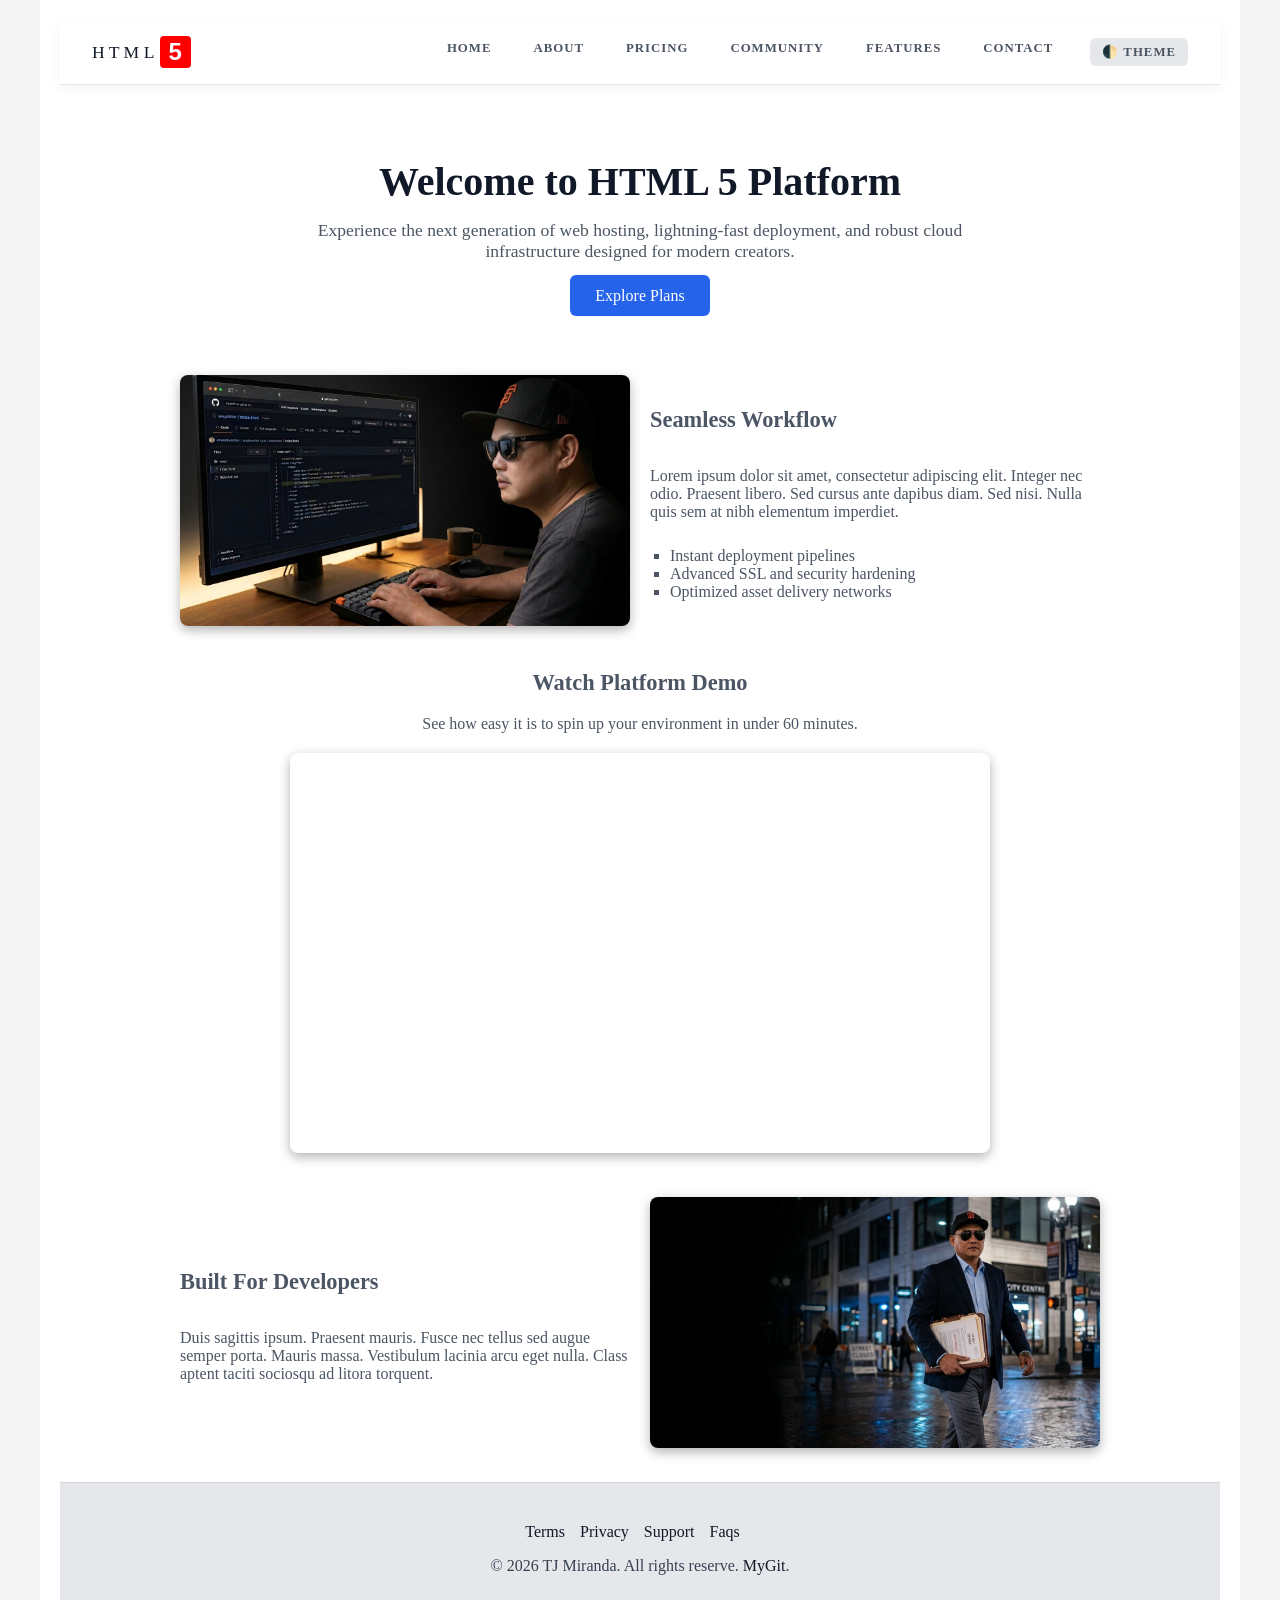
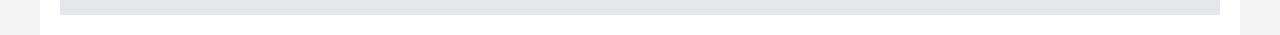
<file: index.html>
<!DOCTYPE html>
<html lang="en">
<head>
    <meta charset="UTF-8">
    <link rel="stylesheet" href="styles/dark.css">
    <meta name="viewport" content="width=device-width, initial-scale=1.0">
    <title>HTML 5 - Home</title>
    <style>
        .btn-pricing {
            background: #2563eb; 
            color: #fff; 
            padding: 12px 25px; 
            border-radius: 6px;
            text-decoration: none;
            transition: background 0.3s ease;
        }
        .btn-pricing:hover {
            background: #ff0000; /* Red bg color on hover */
        }
        </style>
</head>
<body>
    <!-- Added this hidden checkbox -->
    <input type="checkbox" id="theme-toggle" class="theme-toggle-checkbox">
    <!-- NOTE: script.js is a script I copied from https://philreynolds.dev/posts/2021/theme-toggle (NOT MY CODE) -->
    <script src="script.js"></script>
    <div class="container">
      <header>
        <nav class="navbar"><a href="index.html" target="_self" class="logo">
                    <span class="logo-prefix">H T M L </span> 
                    <span class="logo-second">5</span> 
            </a>
            <input type="checkbox" id="menu-toggle" style="position: absolute; left: -9999px; opacity: 0;">
            <label for="menu-toggle" class="hamburger-label">
                <span class="bar"></span>
                <span class="bar"></span>
                <span class="bar"></span> 
            </label>
            <ul class="nav-menu">
                <li><a href="index.html" class="nav-link">Home</a></li>
                <li><a href="about.html" class="nav-link">About</a></li>
                <li><a href="pricing.html" class="nav-link">Pricing</a></li>
                <li><a href="community.html" class="nav-link">Community</a></li>
                <li><a href="features.html" class="nav-link">Features</a></li>
                <!--***
                <li><a href="faqs.html" class="nav-link">Faqs</a></li>
                <li><a href="terms.html" class="nav-link">Terms of Use</a></li>
                <li><a href="privacy.html" class="nav-link">Privacy Policy</a></li>
                <li><a href="support.html" class="nav-link">Support</a></li>
                ***hide these menu for now so it is only visible in footer menu***-->
                <li><a href="contact.html" class="nav-link">Contact</a></li>
                <li><label for="theme-toggle" class="theme-switch-btn">🌓 Theme</label></li>
            </ul>
        </nav>
      </header>
      <main>
        <section class="content" style="text-align: center; padding: 40px 20px;">
            <h1 style="font-size: 2.5rem; margin-bottom: 15px;">Welcome to HTML 5 Platform</h1>
            <p style="font-size: 1.1rem; max-width: 700px; margin: 0 auto 25px;">Experience the next generation of web hosting, 
        lightning-fast deployment, and robust cloud infrastructure designed for modern creators.</p>
                    <a href="pricing.html" class="btn-pricing">Explore Plans</a>    
        </section>
        <section class="content" style="display: flex; gap: 20px; flex-wrap: wrap; justify-content: 
        center; margin: 30px 0;">
            <div style="flex: 1; min-width: 280px; max-width: 450px;">
                <img src="images/image1.JPEG" alt="Platform Overview" style="width: 100%; height: auto; border-radius: 
                8px; box-shadow: 0 4px 12px rgba(0,0,0,0.3);">
            </div>
            <div style="flex: 1; min-width: 280px; max-width: 450px; display: flex; flex-direction: column; 
            justify-content: center;">
                <h2>Seamless Workflow</h2>
                <p>Lorem ipsum dolor sit amet, consectetur adipiscing elit. Integer nec odio. Praesent libero. 
                    Sed cursus ante dapibus diam. Sed nisi. Nulla quis sem at nibh elementum imperdiet.</p>
                <ul style="list-style-type: square; padding-left: 20px; margin-top: 10px;">
                    <li>Instant deployment pipelines</li>
                    <li>Advanced SSL and security hardening</li>
                    <li>Optimized asset delivery networks</li>
                </ul>
            </div>
        </section>

        <section class="content" style="margin: 40px 0; text-align: center;">
            <h2>Watch Platform Demo</h2><!-- NOTE: I tried uploading the actual video but it was too heavy, kept getting error, 
            I decided to upload it on youtube and used iframe instead -->
            <p style="margin-bottom: 20px;">See how easy it is to spin up your environment in under 60 minutes.</p>
            <div style="max-width: 700px; margin: 0 auto;">
                <iframe height="400" src="https://www.youtube.com/embed/36sjp_mMBXQ" 
                title="YouTube video player" allow="accelerometer; autoplay; clipboard-write;
                encrypted-media; gyroscope; picture-in-picture; web-share" referrerpolicy="strict-origin-when-cross-origin" 
                allowfullscreen style="border: none; width: 100%; border-radius: 8px; box-shadow: 0 4px 12px rgba(0,0,0,0.3);">
                </iframe>
            </div>
        </section>

        <section class="content" style="display: flex; gap: 20px; flex-wrap: wrap; justify-content: center; margin: 30px 0;">
            <div style="flex: 1; min-width: 280px; max-width: 450px; display: flex; flex-direction: column; justify-content: center;">
                <h2>Built For Developers</h2>
                <p>Duis sagittis ipsum. Praesent mauris. Fusce nec tellus sed augue semper porta. Mauris massa. Vestibulum 
                    lacinia arcu eget nulla. Class aptent taciti sociosqu ad litora torquent.</p>
            </div>
            <div style="flex: 1; min-width: 280px; max-width: 450px;">
                <img src="images/image2.jpg" alt="Developer Dashboard" style="width: 100%; height: auto; border-radius:
                 8px; box-shadow: 0 4px 12px rgba(0,0,0,0.3);">
            </div>
        </section>
      </main>
      <footer>
        <div class="footer-menu" style="display: flex; justify-content: center; gap: 15px; flex-wrap: wrap;">
            <a href="terms.html" target="_self">Terms</a>
            <a href="privacy.html" target="_self">Privacy</a>
            <a href="support.html" target="_self">Support</a>
            <a href="faqs.html" target="_self">Faqs</a><br>
        </div>
        
      <p style="text-align: center;">&copy; 2026 TJ Miranda. All rights reserve. <a href="https://github.com/tjmiranda-student-0257381" target="_blank" rel="noopener noreferrer">MyGit</a>.</p>
    </footer> 
    </div>
</body>
</html>
</file>
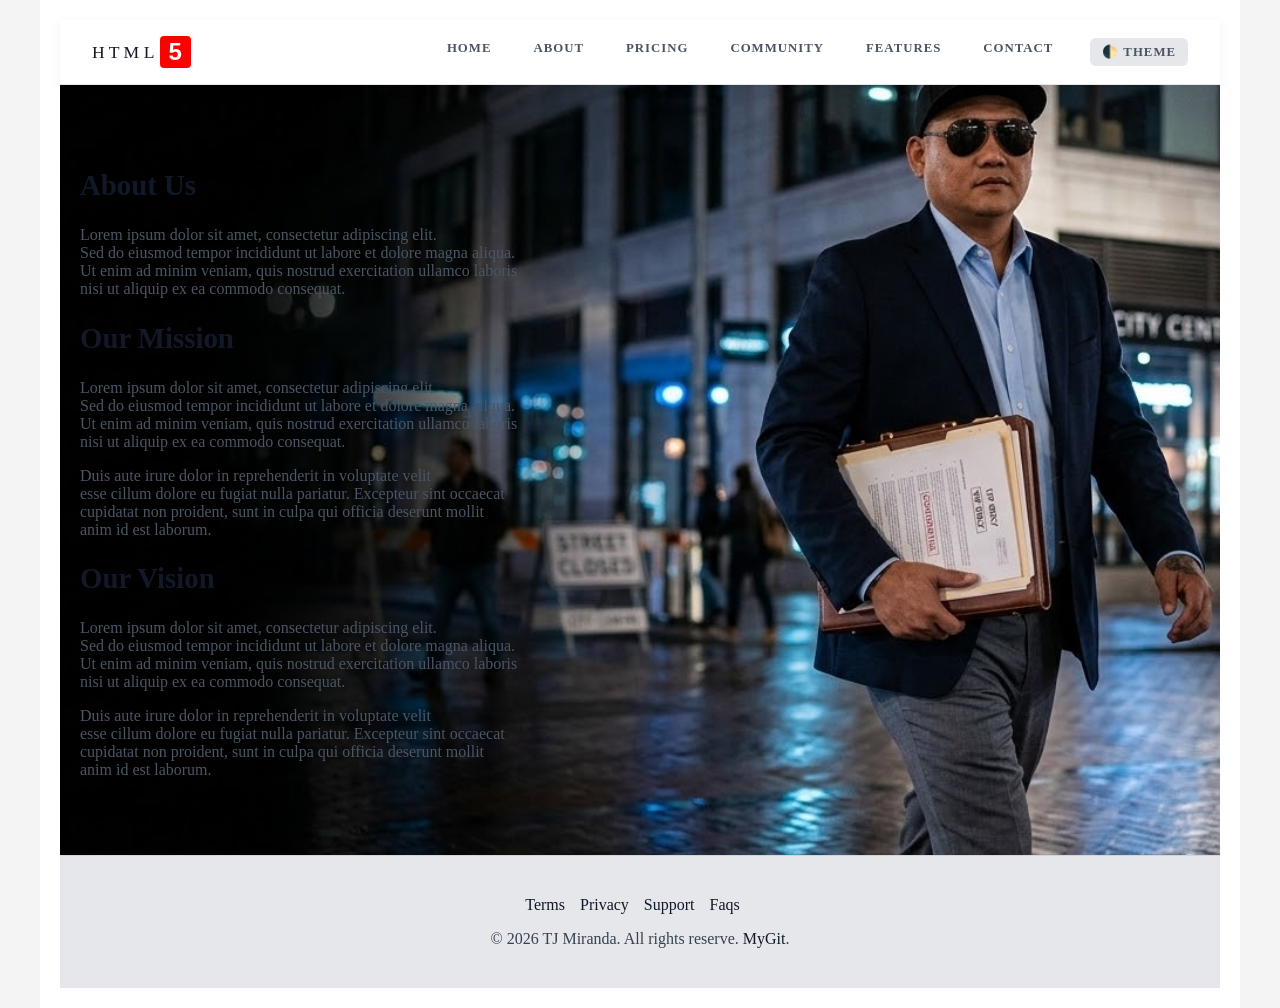
<file: about.html>
<!DOCTYPE html>
<html lang="en">
<head>
    <meta charset="UTF-8">
    <link rel="stylesheet" href="styles/dark.css">
    <meta name="viewport" content="width=device-width, initial-scale=1.0">
    <title>HTML 5 - About</title>
</head>
<body>
    <!-- Added this hidden checkbox -->
    <input type="checkbox" id="theme-toggle" class="theme-toggle-checkbox">
    <!-- NOTE: script.js is a script I copied from https://philreynolds.dev/posts/2021/theme-toggle (NOT MY CODE) -->
    <script src="script.js"></script>
    <div class="container">
      <header>
        <nav class="navbar"><a href="index.html" target="_self" class="logo">
                    <span class="logo-prefix">H T M L </span> 
                    <span class="logo-second">5</span> 
            </a>
            <input type="checkbox" id="menu-toggle" style="display: none;">
            <label for="menu-toggle" class="hamburger-label">
                <span class="bar"></span>
                <span class="bar"></span>
                <span class="bar"></span> 
            </label>
            <ul class="nav-menu">
                <li><a href="index.html" class="nav-link">Home</a></li>
                <li><a href="about.html" class="nav-link">About</a></li>
                <li><a href="pricing.html" class="nav-link">Pricing</a></li>
                <li><a href="community.html" class="nav-link">Community</a></li>
                <li><a href="features.html" class="nav-link">Features</a></li>
                <!--***
                <li><a href="faqs.html" class="nav-link">Faqs</a></li>
                <li><a href="terms.html" class="nav-link">Terms of Use</a></li>
                <li><a href="privacy.html" class="nav-link">Privacy Policy</a></li>
                <li><a href="support.html" class="nav-link">Support</a></li>
                ***hide these menu for now so it is only visible in footer menu***-->
                <li><a href="contact.html" class="nav-link">Contact</a></li>
                <li><label for="theme-toggle" class="theme-switch-btn">🌓 Theme</label></li>
            </ul>
        </nav>
      </header>
      <main>
        <div class="about-container">
    <section class="content">
            <h1>About Us</h1>
            <p>Lorem ipsum dolor sit amet, consectetur adipiscing elit. <br>Sed do eiusmod tempor incididunt ut labore et dolore magna aliqua. <br>Ut enim ad minim veniam, quis nostrud exercitation ullamco laboris <br>nisi ut aliquip ex ea commodo consequat.</p>
            </section>

        <section class="content">
            <h1>Our Mission</h1>
            <p>Lorem ipsum dolor sit amet, consectetur adipiscing elit. <br>Sed do eiusmod tempor incididunt ut labore et dolore magna aliqua. <br>Ut enim ad minim veniam, quis nostrud exercitation ullamco laboris <br>nisi ut aliquip ex ea commodo consequat.</p>
            <p>Duis aute irure dolor in reprehenderit in voluptate velit <br>esse cillum dolore eu fugiat nulla pariatur. Excepteur sint occaecat<br> cupidatat non proident, sunt in culpa qui officia deserunt mollit <br>anim id est laborum.</p>
        </section>

        <section class="content">
            <h1>Our Vision</h1>
            <p>Lorem ipsum dolor sit amet, consectetur adipiscing elit. <br>Sed do eiusmod tempor incididunt ut labore et dolore magna aliqua. <br>Ut enim ad minim veniam, quis nostrud exercitation ullamco laboris <br>nisi ut aliquip ex ea commodo consequat.</p>
            <p>Duis aute irure dolor in reprehenderit in voluptate velit <br>esse cillum dolore eu fugiat nulla pariatur. Excepteur sint occaecat<br> cupidatat non proident, sunt in culpa qui officia deserunt mollit <br>anim id est laborum.</p>
        </section>
        </div> 
        </main>
      <footer>
        <div class="footer-menu" style="display: flex; justify-content: center; gap: 15px; flex-wrap: wrap;">
            <a href="terms.html" target="_self">Terms</a>
            <a href="privacy.html" target="_self">Privacy</a>
            <a href="support.html" target="_self">Support</a>
            <a href="faqs.html" target="_self">Faqs</a><br>
        </div>
        <p style="text-align: center;">&copy; 2026 TJ Miranda. All rights reserve. <a href="https://github.com/tjmiranda-student-0257381" target="_blank" rel="noopener noreferrer">MyGit</a>.</p>
        </footer>  
    </div>
</body>
</html>
</file>
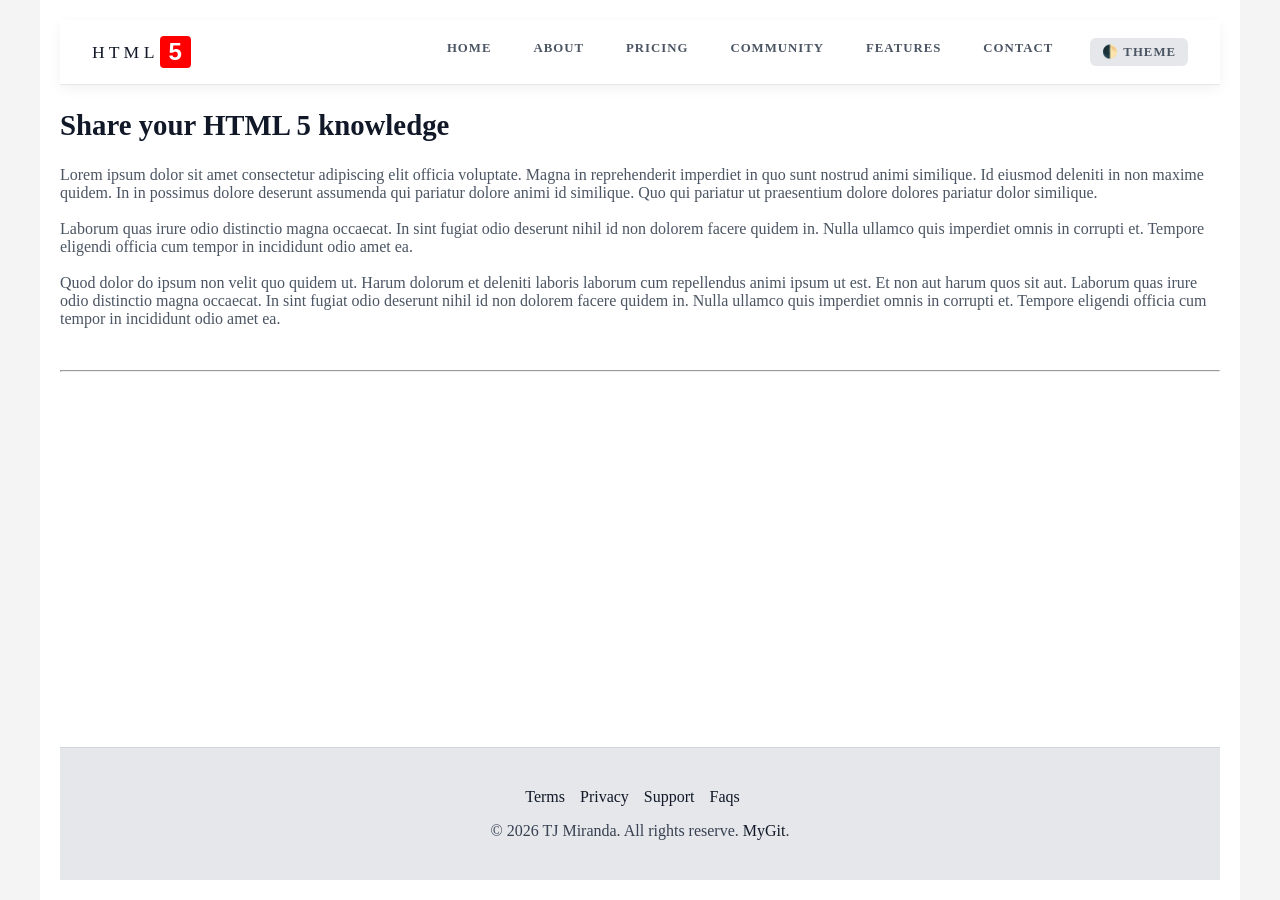
<file: community.html>
<!DOCTYPE html>
<html lang="en">
<head>
    <meta charset="UTF-8">
    <link rel="stylesheet" href="styles/dark.css">
    <meta name="viewport" content="width=device-width, initial-scale=1.0">
    <title>HTML 5 - Home</title>
</head>
<body>
    <!-- Added this hidden checkbox -->
    <input type="checkbox" id="theme-toggle" class="theme-toggle-checkbox">
    <!-- NOTE: script.js is a script I copied from https://philreynolds.dev/posts/2021/theme-toggle (NOT MY CODE) -->
    <script src="script.js"></script>
    <div class="container">
      <header>
        <nav class="navbar"><a href="index.html" target="_self" class="logo">
                    <span class="logo-prefix">H T M L </span> 
                    <span class="logo-second">5</span> 
            </a>
            <input type="checkbox" id="menu-toggle" style="position: absolute; left: -9999px; opacity: 0;">
            <label for="menu-toggle" class="hamburger-label">
                <span class="bar"></span>
                <span class="bar"></span>
                <span class="bar"></span> 
            </label>
            <ul class="nav-menu">
                <li><a href="index.html" class="nav-link">Home</a></li>
                <li><a href="about.html" class="nav-link">About</a></li>
                <li><a href="pricing.html" class="nav-link">Pricing</a></li>
                <li><a href="community.html" class="nav-link">Community</a></li>
                <li><a href="features.html" class="nav-link">Features</a></li>
                <!--***
                <li><a href="faqs.html" class="nav-link">Faqs</a></li>
                <li><a href="terms.html" class="nav-link">Terms of Use</a></li>
                <li><a href="privacy.html" class="nav-link">Privacy Policy</a></li>
                <li><a href="support.html" class="nav-link">Support</a></li>
                ***hide these menu for now so it is only visible in footer menu***-->
                <li><a href="contact.html" class="nav-link">Contact</a></li>
                <li><label for="theme-toggle" class="theme-switch-btn">🌓 Theme</label></li>
            </ul>
        </nav>
      </header>
      <main>
        <section class="content">
        <h1>Share your HTML 5 knowledge</h1>
        <p>Lorem ipsum dolor sit amet consectetur adipiscing elit officia voluptate. 
            Magna in reprehenderit imperdiet in quo sunt nostrud animi similique. 
            Id eiusmod deleniti in non maxime quidem. In in possimus dolore deserunt 
            assumenda qui pariatur dolore animi id similique. Quo qui pariatur ut
             praesentium dolore dolores pariatur dolor similique.<br><br>

            Laborum quas irure odio distinctio magna occaecat. In sint fugiat odio deserunt 
            nihil id non dolorem facere quidem in. Nulla ullamco quis imperdiet omnis in corrupti et. 
            Tempore eligendi officia cum tempor in incididunt odio amet ea.<br><br>

            Quod dolor do ipsum non velit quo quidem ut. Harum dolorum et deleniti laboris 
            laborum cum repellendus animi ipsum ut est. Et non aut harum quos sit aut. Laborum quas 
            irure odio distinctio magna occaecat. In sint fugiat odio deserunt 
            nihil id non dolorem facere quidem in. Nulla ullamco quis imperdiet omnis in corrupti et. 
            Tempore eligendi officia cum tempor in incididunt odio amet ea.</p><br><hr><br><br>
        </section>
        
        <!--Giscus Script from https://giscus.app/ website-->
        <script src="https://giscus.app/client.js"
        data-repo="tjmiranda-student-0257381/finals"
        data-repo-id="R_kgDOUkxGlQ"
        data-category-id="DIC_kwDOUkxGlc4DGPrx"
        data-mapping="pathname"
        data-strict="0"
        data-reactions-enabled="1"
        data-emit-metadata="0"
        data-input-position="bottom"
        data-theme="preferred_color_scheme"
        data-lang="en"
        data-loading="lazy"
        crossorigin="anonymous"
        async>
        </script>

      </main>
      <footer>
        <div class="footer-menu" style="display: flex; justify-content: center; gap: 15px; flex-wrap: wrap;">
            <a href="terms.html" target="_self">Terms</a>
            <a href="privacy.html" target="_self">Privacy</a>
            <a href="support.html" target="_self">Support</a>
            <a href="faqs.html" target="_self">Faqs</a><br>
        </div>
        <p style="text-align: center;">&copy; 2026 TJ Miranda. All rights reserve. <a href="https://github.com/tjmiranda-student-0257381" target="_blank" rel="noopener noreferrer">MyGit</a>.</p>
      </footer>  
    </div>
</body>
</html>
</file>
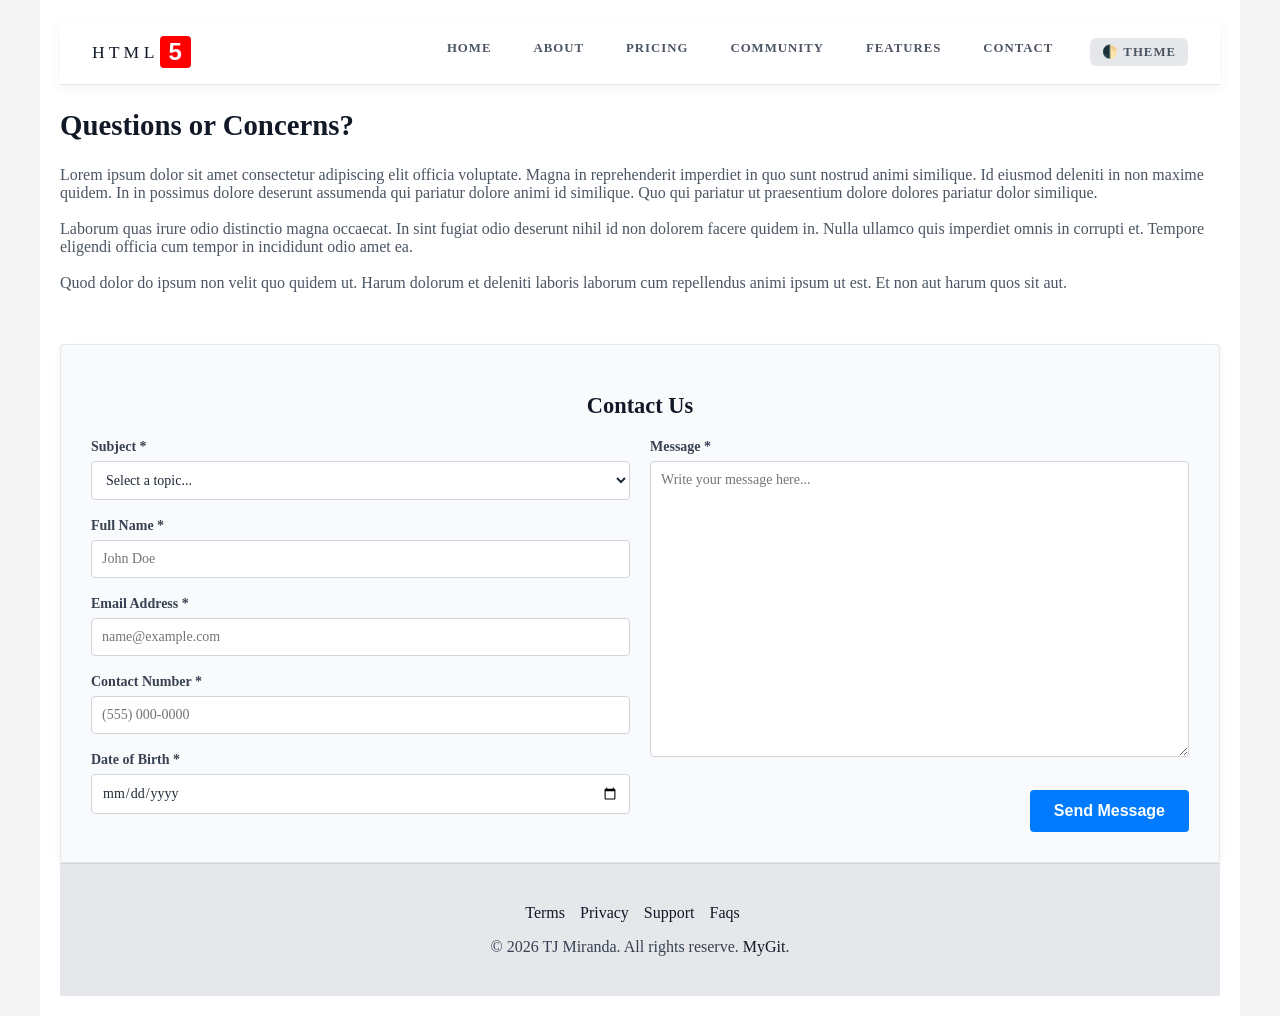
<file: contact.html>
<!DOCTYPE html>
<html lang="en">
<head>
    <meta charset="UTF-8">
    <link rel="stylesheet" href="styles/dark.css">
    <meta name="viewport" content="width=device-width, initial-scale=1.0">
    <title>HTML 5 - Home</title>
</head>
<body>
    <!-- Added this hidden checkbox -->
    <input type="checkbox" id="theme-toggle" class="theme-toggle-checkbox">
    <!-- NOTE: script.js is a script I copied from https://philreynolds.dev/posts/2021/theme-toggle (NOT MY CODE) -->
    <script src="script.js"></script>
    <div class="container">
      <header>
        <nav class="navbar"><a href="index.html" target="_self" class="logo">
                    <span class="logo-prefix">H T M L </span> 
                    <span class="logo-second">5</span> 
            </a>
            <input type="checkbox" id="menu-toggle" style="position: absolute; left: -9999px; opacity: 0;">
            <label for="menu-toggle" class="hamburger-label">
                <span class="bar"></span>
                <span class="bar"></span>
                <span class="bar"></span> 
            </label>
            <ul class="nav-menu">
                <li><a href="index.html" class="nav-link">Home</a></li>
                <li><a href="about.html" class="nav-link">About</a></li>
                <li><a href="pricing.html" class="nav-link">Pricing</a></li>
                <li><a href="community.html" class="nav-link">Community</a></li>
                <li><a href="features.html" class="nav-link">Features</a></li>
                <!--***
                <li><a href="faqs.html" class="nav-link">Faqs</a></li>
                <li><a href="terms.html" class="nav-link">Terms of Use</a></li>
                <li><a href="privacy.html" class="nav-link">Privacy Policy</a></li>
                <li><a href="support.html" class="nav-link">Support</a></li>
                ***hide these menu for now so it is only visible in footer menu***-->
                <li><a href="contact.html" class="nav-link">Contact</a></li>
                <li><label for="theme-toggle" class="theme-switch-btn">🌓 Theme</label></li>
            </ul>
        </nav>
      </header>
      <main>
        <section class="content">
        <h1>Questions or Concerns?</h1>
        <p>Lorem ipsum dolor sit amet consectetur adipiscing elit officia voluptate. 
            Magna in reprehenderit imperdiet in quo sunt nostrud animi similique. 
            Id eiusmod deleniti in non maxime quidem. In in possimus dolore deserunt 
            assumenda qui pariatur dolore animi id similique. Quo qui pariatur ut
             praesentium dolore dolores pariatur dolor similique.<br><br>

            Laborum quas irure odio distinctio magna occaecat. In sint fugiat odio deserunt 
            nihil id non dolorem facere quidem in. Nulla ullamco quis imperdiet omnis in corrupti et. 
            Tempore eligendi officia cum tempor in incididunt odio amet ea.<br><br>

            Quod dolor do ipsum non velit quo quidem ut. Harum dolorum et deleniti laboris 
            laborum cum repellendus animi ipsum ut est. Et non aut harum quos sit aut.</p><br><br>
        </section>
        <section id="contact">
          <div class="form-container">
            <h2>Contact Us</h2>
            <!-- wow libre lang ito bro na form, bestFinds hehe-->
            <form action="https://formspree.io/f/mbglokqz" method="POST">
              <div class="form-grid">
                <div class="form-left">
                  <div class="form-group">
                    <label for="subject">Subject *</label>
                    <select id="subject" name="subject" required>
                      <option value="" disabled selected>
                        Select a topic...
                      </option>
                      <option value="HTML 5 Assistance">
                        HTML 5 assistance
                      </option>
                      <option value="CSS Assistance">
                        CSS assistance
                      </option>
                      <option value="VS Code Assistance">
                        VS Code assistance
                      </option>
                      <option value="Github Assistance">
                        Github assistance
                      </option>
                      <option value="Setting Up LAMP Server Assistance">
                        Setting up LAMP Server Assistance
                      </option>
                    </select>
                  </div>

                  <div class="form-group">
                    <label for="fullname">Full Name *</label>
                    <input
                      type="text"
                      id="fullname"
                      name="fullname"
                      placeholder="John Doe"
                      required
                    />
                  </div>

                  <div class="form-group">
                    <label for="email">Email Address *</label>
                    <input
                      type="email"
                      id="email"
                      name="email"
                      placeholder="name@example.com"
                      required
                    />
                  </div>

                  <div class="form-group">
                    <label for="phone">Contact Number *</label>
                    <input
                      type="tel"
                      id="phone"
                      name="phone"
                      placeholder="(555) 000-0000"
                      required
                    />
                  </div>

                  <div class="form-group">
                    <label for="dob">Date of Birth *</label>
                    <input type="date" id="dob" name="dob" required />
                  </div>
                </div>

                <div class="form-right">
                  <div class="form-group message-group">
                    <label for="message">Message *</label>
                    <textarea
                      maxlength="1500"
                      id="message"
                      name="message"
                      placeholder="Write your message here..."
                      required
                    ></textarea>
                  </div>

                  <div class="button-wrapper">
                    <button type="submit" class="submit-btn">
                      Send Message
                    </button>
                  </div>
                </div>
              </div>
            </form>
          </div>
        </section>
      </main>
      <footer>
        <div class="footer-menu" style="display: flex; justify-content: center; gap: 15px; flex-wrap: wrap;">
            <a href="terms.html" target="_self">Terms</a>
            <a href="privacy.html" target="_self">Privacy</a>
            <a href="support.html" target="_self">Support</a>
            <a href="faqs.html" target="_self">Faqs</a><br>
        </div>
        <p style="text-align: center;">&copy; 2026 TJ Miranda. All rights reserve. <a href="https://github.com/tjmiranda-student-0257381" target="_blank" rel="noopener noreferrer">MyGit</a>.</p>
      </footer>  
    </div>
</body>
</html>
</file>
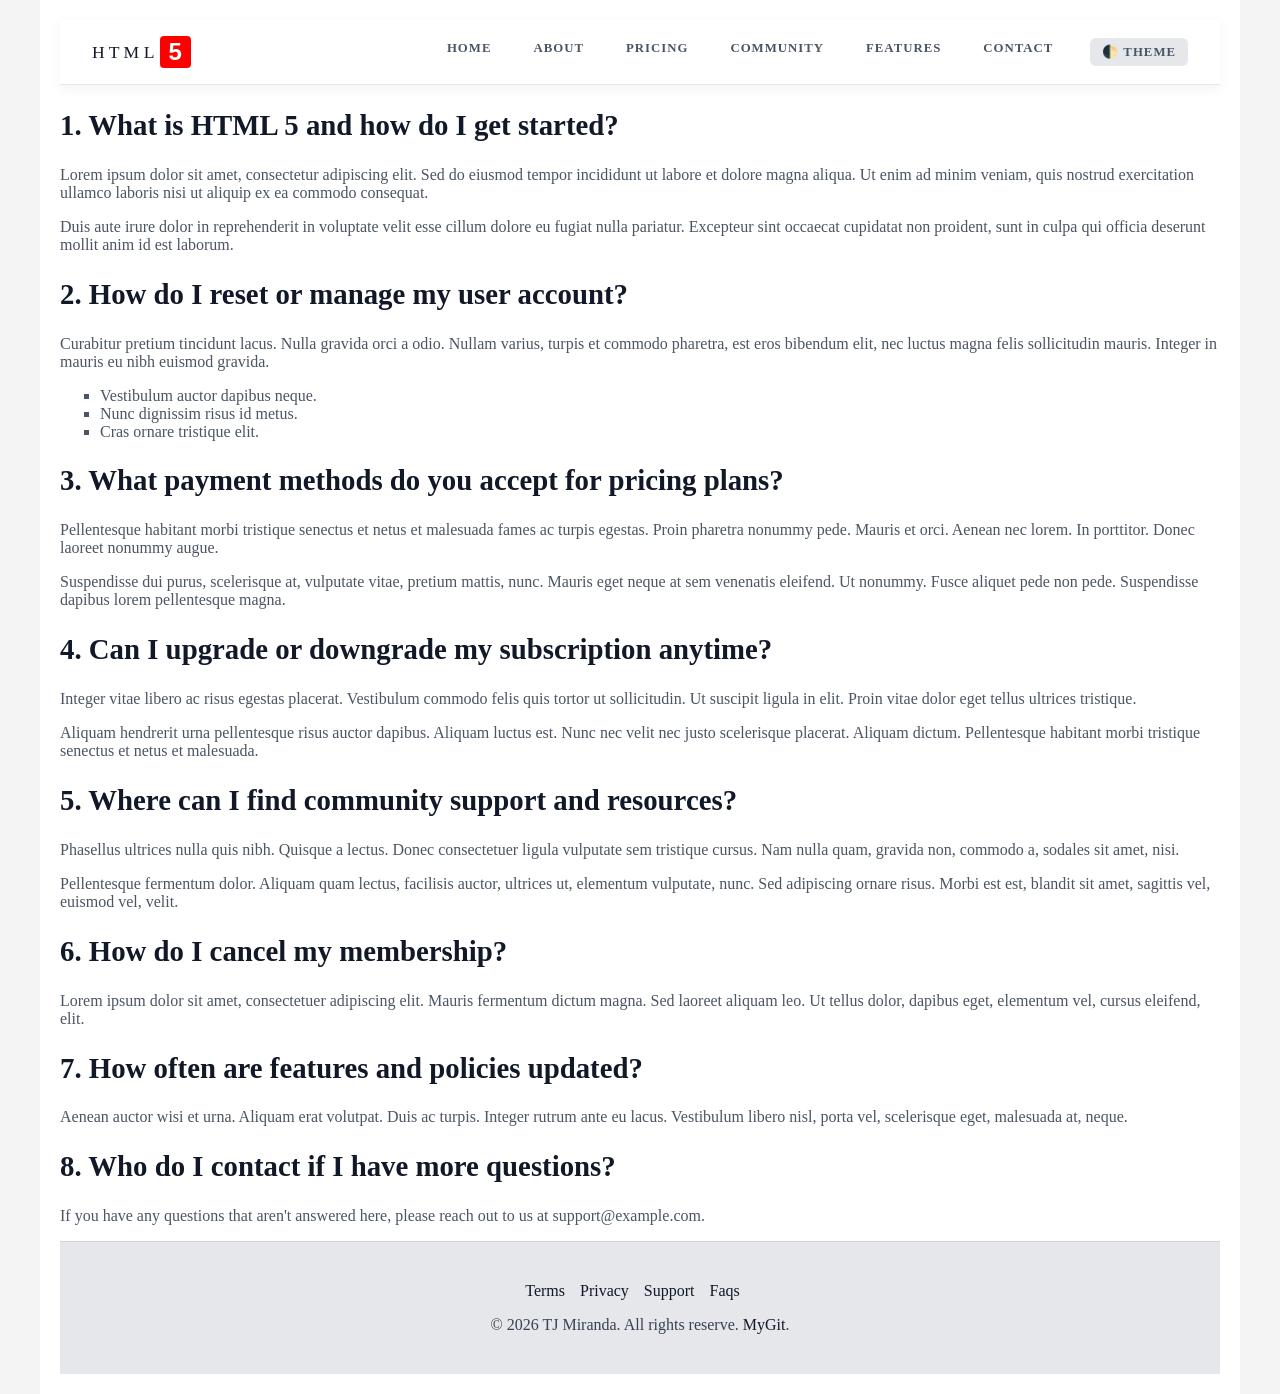
<file: faqs.html>
<!DOCTYPE html>
<html lang="en">
<head>
    <meta charset="UTF-8">
    <link rel="stylesheet" href="styles/dark.css">
    <meta name="viewport" content="width=device-width, initial-scale=1.0">
    <title>HTML 5 - Home</title>
</head>
<body>
    <!-- Added this hidden checkbox -->
    <input type="checkbox" id="theme-toggle" class="theme-toggle-checkbox">
    <!-- NOTE: script.js is a script I copied from https://philreynolds.dev/posts/2021/theme-toggle (NOT MY CODE) -->
    <script src="script.js"></script>
    <div class="container">
      <header>
        <nav class="navbar"><a href="index.html" target="_self" class="logo">
                    <span class="logo-prefix">H T M L </span> 
                    <span class="logo-second">5</span> 
            </a>
            <input type="checkbox" id="menu-toggle" style="position: absolute; left: -9999px; opacity: 0;">
            <label for="menu-toggle" class="hamburger-label">
                <span class="bar"></span>
                <span class="bar"></span>
                <span class="bar"></span> 
            </label>
            <ul class="nav-menu">
                <li><a href="index.html" class="nav-link">Home</a></li>
                <li><a href="about.html" class="nav-link">About</a></li>
                <li><a href="pricing.html" class="nav-link">Pricing</a></li>
                <li><a href="community.html" class="nav-link">Community</a></li>
                <li><a href="features.html" class="nav-link">Features</a></li>
                <!--***
                <li><a href="faqs.html" class="nav-link">Faqs</a></li>
                <li><a href="terms.html" class="nav-link">Terms of Use</a></li>
                <li><a href="privacy.html" class="nav-link">Privacy Policy</a></li>
                <li><a href="support.html" class="nav-link">Support</a></li>
                ***hide these menu for now so it is only visible in footer menu***-->
                <li><a href="contact.html" class="nav-link">Contact</a></li>
                <li><label for="theme-toggle" class="theme-switch-btn">🌓 Theme</label></li>
            </ul>
        </nav>
      </header>
      <main>
        <div>
        
        <section class="content">
            <h1>1. What is HTML 5 and how do I get started?</h1>
            <p>
                Lorem ipsum dolor sit amet, consectetur adipiscing elit. Sed do eiusmod tempor incididunt 
                ut labore et dolore magna aliqua. Ut enim ad minim veniam, quis nostrud exercitation ullamco 
                laboris nisi ut aliquip ex ea commodo consequat.
            </p>
            <p>
                Duis aute irure dolor in reprehenderit in voluptate velit esse cillum dolore eu fugiat nulla
                 pariatur. Excepteur sint occaecat cupidatat non proident, sunt in culpa qui officia deserunt 
                 mollit anim id est laborum.
            </p>
        </section>

        <section class="content">
            <h1>2. How do I reset or manage my user account?</h1>
            <p>
                Curabitur pretium tincidunt lacus. Nulla gravida orci a odio. Nullam varius, turpis et commodo 
                pharetra, est eros bibendum elit, nec luctus magna felis sollicitudin mauris. Integer in mauris
                 eu nibh euismod gravida.
            </p>
            <ul class="list-disc">
                <li>Vestibulum auctor dapibus neque.</li>
                <li>Nunc dignissim risus id metus.</li>
                <li>Cras ornare tristique elit.</li>
            </ul>
        </section>

        <section class="content">
            <h1>3. What payment methods do you accept for pricing plans?</h1>
            <p>
                Pellentesque habitant morbi tristique senectus et netus et malesuada fames ac turpis egestas. 
                Proin pharetra nonummy pede. Mauris et orci. Aenean nec lorem. In porttitor. Donec laoreet 
                nonummy augue.
            </p>
            <p>
                Suspendisse dui purus, scelerisque at, vulputate vitae, pretium mattis, nunc. Mauris eget neque
                 at sem venenatis eleifend. Ut nonummy. Fusce aliquet pede non pede. Suspendisse dapibus lorem 
                 pellentesque magna.
            </p>
        </section>

        <section class="content">
            <h1>4. Can I upgrade or downgrade my subscription anytime?</h1>
            <p>
                Integer vitae libero ac risus egestas placerat. Vestibulum commodo felis quis tortor ut sollicitudin. 
                Ut suscipit ligula in elit. Proin vitae dolor eget tellus ultrices tristique.
            </p>
            <p>
                Aliquam hendrerit urna pellentesque risus auctor dapibus. Aliquam luctus est. Nunc nec velit nec 
                justo scelerisque placerat. Aliquam dictum. Pellentesque habitant morbi tristique senectus et netus
                 et malesuada.
            </p>
        </section>

        <section class="content">
            <h1>5. Where can I find community support and resources?</h1>
            <p>
                Phasellus ultrices nulla quis nibh. Quisque a lectus. Donec consectetuer ligula vulputate sem 
                tristique cursus. Nam nulla quam, gravida non, commodo a, sodales sit amet, nisi.
            </p>
            <p>
                Pellentesque fermentum dolor. Aliquam quam lectus, facilisis auctor, ultrices ut, elementum vulputate,
                 nunc. Sed adipiscing ornare risus. Morbi est est, blandit sit amet, sagittis vel, euismod vel, velit.
            </p>
        </section>

        <section class="content">
            <h1>6. How do I cancel my membership?</h1>
            <p>
                Lorem ipsum dolor sit amet, consectetuer adipiscing elit. Mauris fermentum dictum magna. Sed laoreet aliquam leo.
                 Ut tellus dolor, dapibus eget, elementum vel, cursus eleifend, elit.
            </p>
        </section>

        <section class="content">
            <h1>7. How often are features and policies updated?</h1>
            <p>
                Aenean auctor wisi et urna. Aliquam erat volutpat. Duis ac turpis. Integer rutrum ante eu lacus. Vestibulum 
                libero nisl, porta vel, scelerisque eget, malesuada at, neque.
            </p>
        </section>

        <section class="content">
            <h1>8. Who do I contact if I have more questions?</h1>
            <p>
                If you have any questions that aren't answered here, please reach out to us at <a href="mailto:support@example.com">
                    support@example.com</a>.
            </p>
        </section>
    </div>
      </main>
      <footer>
        <div class="footer-menu" style="display: flex; justify-content: center; gap: 15px; flex-wrap: wrap;">
            <a href="terms.html" target="_self">Terms</a>
            <a href="privacy.html" target="_self">Privacy</a>
            <a href="support.html" target="_self">Support</a>
            <a href="faqs.html" target="_self">Faqs</a><br>
        </div>
        <p style="text-align: center;">&copy; 2026 TJ Miranda. All rights reserve. <a href="https://github.com/tjmiranda-student-0257381" target="_blank" rel="noopener noreferrer">MyGit</a>.</p>
      </footer>  
    </div>
</body>
</html>
</file>
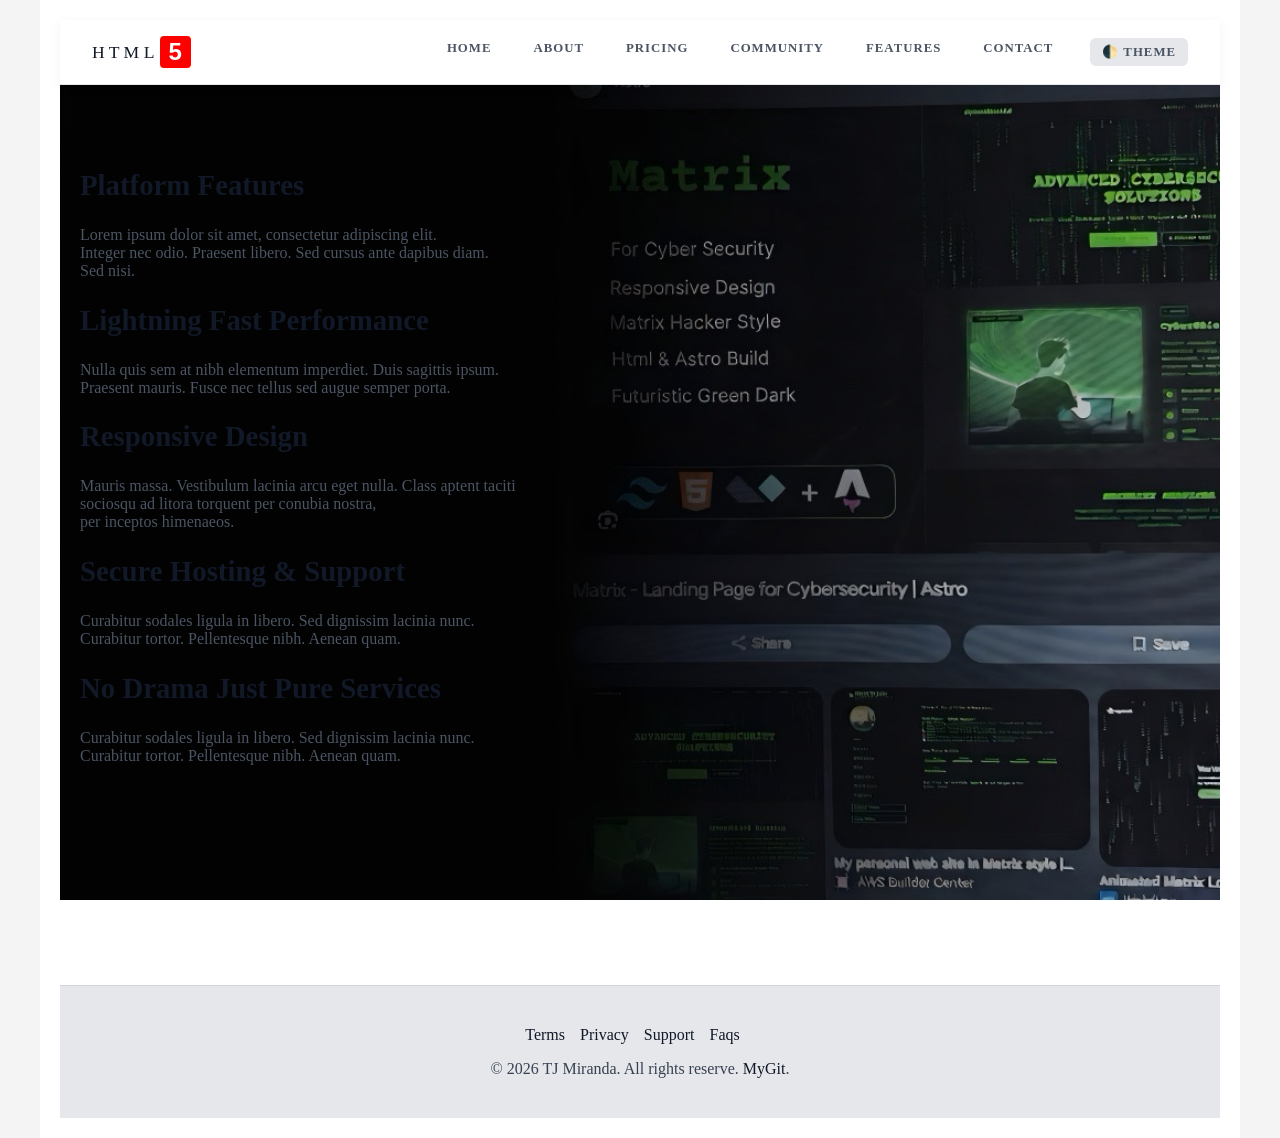
<file: features.html>
<!DOCTYPE html>
<html lang="en">
<head>
    <meta charset="UTF-8">
    <link rel="stylesheet" href="styles/dark.css">
    <meta name="viewport" content="width=device-width, initial-scale=1.0">
    <title>HTML 5 - Features</title>
</head>
<body>
    <!-- Added this hidden checkbox -->
    <input type="checkbox" id="theme-toggle" class="theme-toggle-checkbox">
    <!-- NOTE: script.js is a script I copied from https://philreynolds.dev/posts/2021/theme-toggle (NOT MY CODE) -->
    <script src="script.js"></script>
    <div class="container">
      <header>
        <nav class="navbar"><a href="index.html" target="_self" class="logo">
                    <span class="logo-prefix">H T M L </span> 
                    <span class="logo-second">5</span> 
            </a>
            <input type="checkbox" id="menu-toggle" style="position: absolute; left: -9999px; opacity: 0;">
            <label for="menu-toggle" class="hamburger-label">
                <span class="bar"></span>
                <span class="bar"></span>
                <span class="bar"></span> 
            </label>
            <ul class="nav-menu">
                <li><a href="index.html" class="nav-link">Home</a></li>
                <li><a href="about.html" class="nav-link">About</a></li>
                <li><a href="pricing.html" class="nav-link">Pricing</a></li>
                <li><a href="community.html" class="nav-link">Community</a></li>
                <li><a href="features.html" class="nav-link">Features</a></li>
                <!--***
                <li><a href="faqs.html" class="nav-link">Faqs</a></li>
                <li><a href="terms.html" class="nav-link">Terms of Use</a></li>
                <li><a href="privacy.html" class="nav-link">Privacy Policy</a></li>
                <li><a href="support.html" class="nav-link">Support</a></li>
                ***hide these menu for now so it is only visible in footer menu***-->
                <li><a href="contact.html" class="nav-link">Contact</a></li>
                <li><label for="theme-toggle" class="theme-switch-btn">🌓 Theme</label></li>
            </ul>
        </nav>
      </header>
      <main>
<div class="feat-container">
    <section class="content">
        <h1>Platform Features</h1>
            <p>Lorem ipsum dolor sit amet, consectetur adipiscing elit. <br>Integer nec odio. Praesent libero. Sed cursus ante dapibus diam.<br> Sed nisi.</p>
    </section>
    <section class="content">
        <h1>Lightning Fast Performance</h1>
            <p>Nulla quis sem at nibh elementum imperdiet. Duis sagittis ipsum. <br>Praesent mauris. Fusce nec tellus sed augue semper porta.</p>
    </section>
    <section class="content">
        <h1>Responsive Design</h1>
            <p>Mauris massa. Vestibulum lacinia arcu eget nulla. Class aptent taciti<br> sociosqu ad litora torquent per conubia nostra, <br>per inceptos himenaeos.</p>
    </section>
    <section class="content">
        <h1>Secure Hosting & Support</h1>
            <p>Curabitur sodales ligula in libero. Sed dignissim lacinia nunc. <br>Curabitur tortor. Pellentesque nibh. Aenean quam.</p>
    </section>
    <section class="content">
        <h1>No Drama Just Pure Services</h1>
            <p>Curabitur sodales ligula in libero. Sed dignissim lacinia nunc. <br>Curabitur tortor. Pellentesque nibh. Aenean quam.</p>
    </section>
</div>
      </main>
      <footer>
        <div class="footer-menu" style="display: flex; justify-content: center; gap: 15px; flex-wrap: wrap;">
            <a href="terms.html" target="_self">Terms</a>
            <a href="privacy.html" target="_self">Privacy</a>
            <a href="support.html" target="_self">Support</a>
            <a href="faqs.html" target="_self">Faqs</a><br>
        </div>
        <p style="text-align: center;">&copy; 2026 TJ Miranda. All rights reserve. <a href="https://github.com/tjmiranda-student-0257381" target="_blank" rel="noopener noreferrer">MyGit</a>.</p>
      </footer>   
    </div>
</body>
</html>
</file>
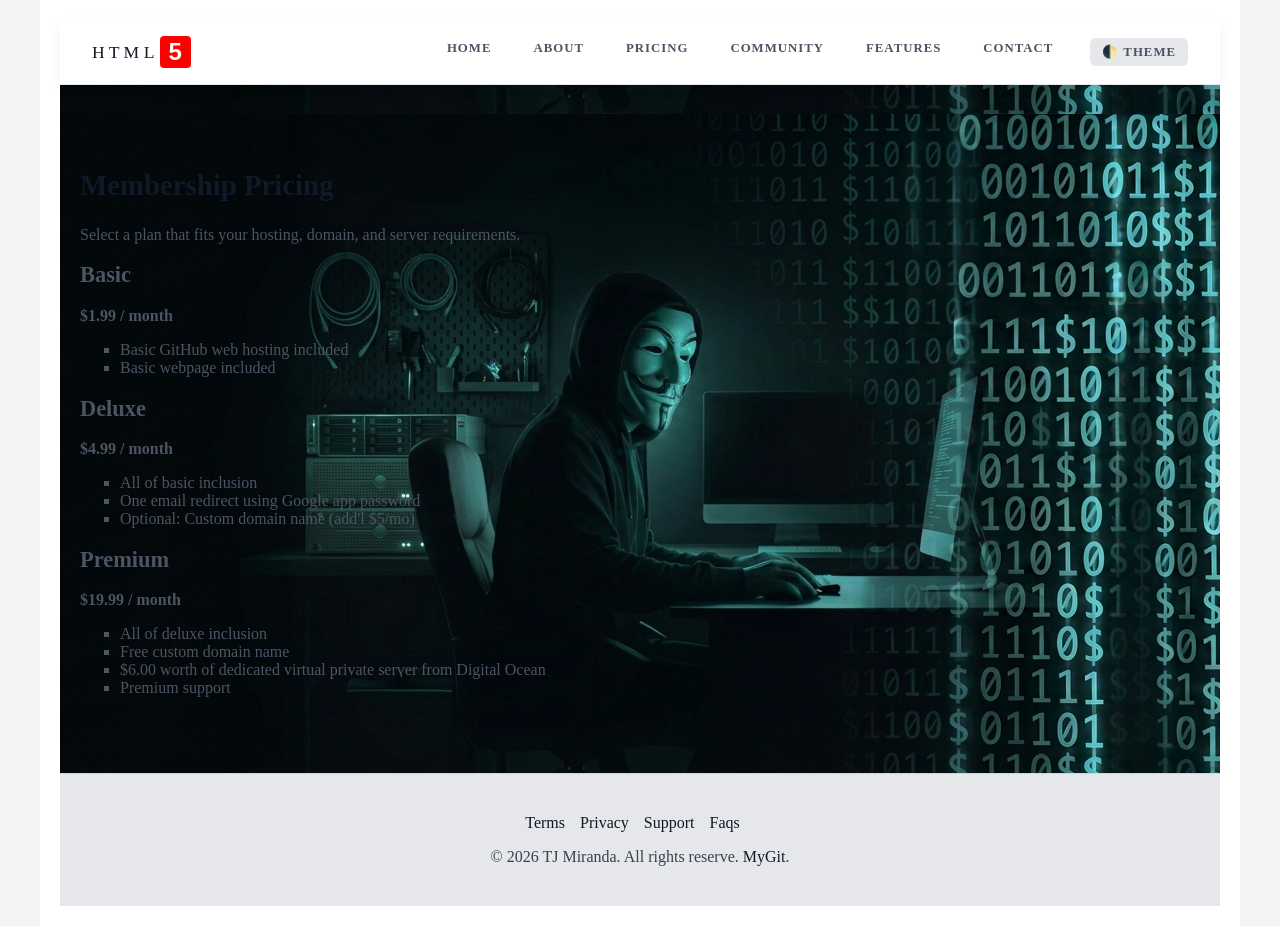
<file: pricing.html>
<!DOCTYPE html>
<html lang="en">
<head>
    <meta charset="UTF-8">
    <link rel="stylesheet" href="styles/dark.css">
    <meta name="viewport" content="width=device-width, initial-scale=1.0">
    <title>HTML 5 - Pricing</title>
</head>
<body>
    <!-- Added this hidden checkbox -->
    <input type="checkbox" id="theme-toggle" class="theme-toggle-checkbox">
    <!-- NOTE: script.js is a script I copied from https://philreynolds.dev/posts/2021/theme-toggle (NOT MY CODE) -->
    <script src="script.js"></script>
    <div class="container">
      <header>
        <nav class="navbar"><a href="index.html" target="_self" class="logo">
                    <span class="logo-prefix">H T M L </span> 
                    <span class="logo-second">5</span> 
            </a>
            <input type="checkbox" id="menu-toggle" style="position: absolute; left: -9999px; opacity: 0;">
            <label for="menu-toggle" class="hamburger-label">
                <span class="bar"></span>
                <span class="bar"></span>
                <span class="bar"></span> 
            </label>
            <ul class="nav-menu">
                <li><a href="index.html" class="nav-link">Home</a></li>
                <li><a href="about.html" class="nav-link">About</a></li>
                <li><a href="pricing.html" class="nav-link">Pricing</a></li>
                <li><a href="community.html" class="nav-link">Community</a></li>
                <li><a href="features.html" class="nav-link">Features</a></li>
                <!--***
                <li><a href="faqs.html" class="nav-link">Faqs</a></li>
                <li><a href="terms.html" class="nav-link">Terms of Use</a></li>
                <li><a href="privacy.html" class="nav-link">Privacy Policy</a></li>
                <li><a href="support.html" class="nav-link">Support</a></li>
                ***hide these menu for now so it is only visible in footer menu***-->
                <li><a href="contact.html" class="nav-link">Contact</a></li>
                <li><label for="theme-toggle" class="theme-switch-btn">🌓 Theme</label></li>
            </ul>
        </nav>
      </header>
      <main>
        
    <div class="pricing-container">
    <section class="content">
        <h1>Membership Pricing</h1>
        <p>Select a plan that fits your hosting, domain, and server requirements.</p>
    </section>

    <section class="content">
        <h2>Basic</h2>
        <p><strong>$1.99 / month</strong></p>
        <ul>
            <li>Basic GitHub web hosting included</li>
            <li>Basic webpage included</li>
        </ul>
    </section>

    <section class="content">
        <h2>Deluxe</h2>
        <p><strong>$4.99 / month</strong></p>
        <ul>
            <li>All of basic inclusion</li>
            <li>One email redirect using Google app password</li>
            <li>Optional: Custom domain name (add'l $5/mo)</li>
        </ul>
    </section>

    <section class="content">
        <h2>Premium</h2>
        <p><strong>$19.99 / month</strong></p>
        <ul>
            <li>All of deluxe inclusion</li>
            <li>Free custom domain name</li>
            <li>$6.00 worth of dedicated virtual private server from Digital Ocean</li>
            <li>Premium support</li>
        </ul>
    </section>
    </div>
      </main>
      <footer>
        <div class="footer-menu" style="display: flex; justify-content: center; gap: 15px; flex-wrap: wrap;">
            <a href="terms.html" target="_self">Terms</a>
            <a href="privacy.html" target="_self">Privacy</a>
            <a href="support.html" target="_self">Support</a>
            <a href="faqs.html" target="_self">Faqs</a><br>
        </div>
        <p style="text-align: center;">&copy; 2026 TJ Miranda. All rights reserve. <a href="https://github.com/tjmiranda-student-0257381" target="_blank" rel="noopener noreferrer">MyGit</a>.</p>
    </footer> 
    </div>
</body>
</html>
</file>
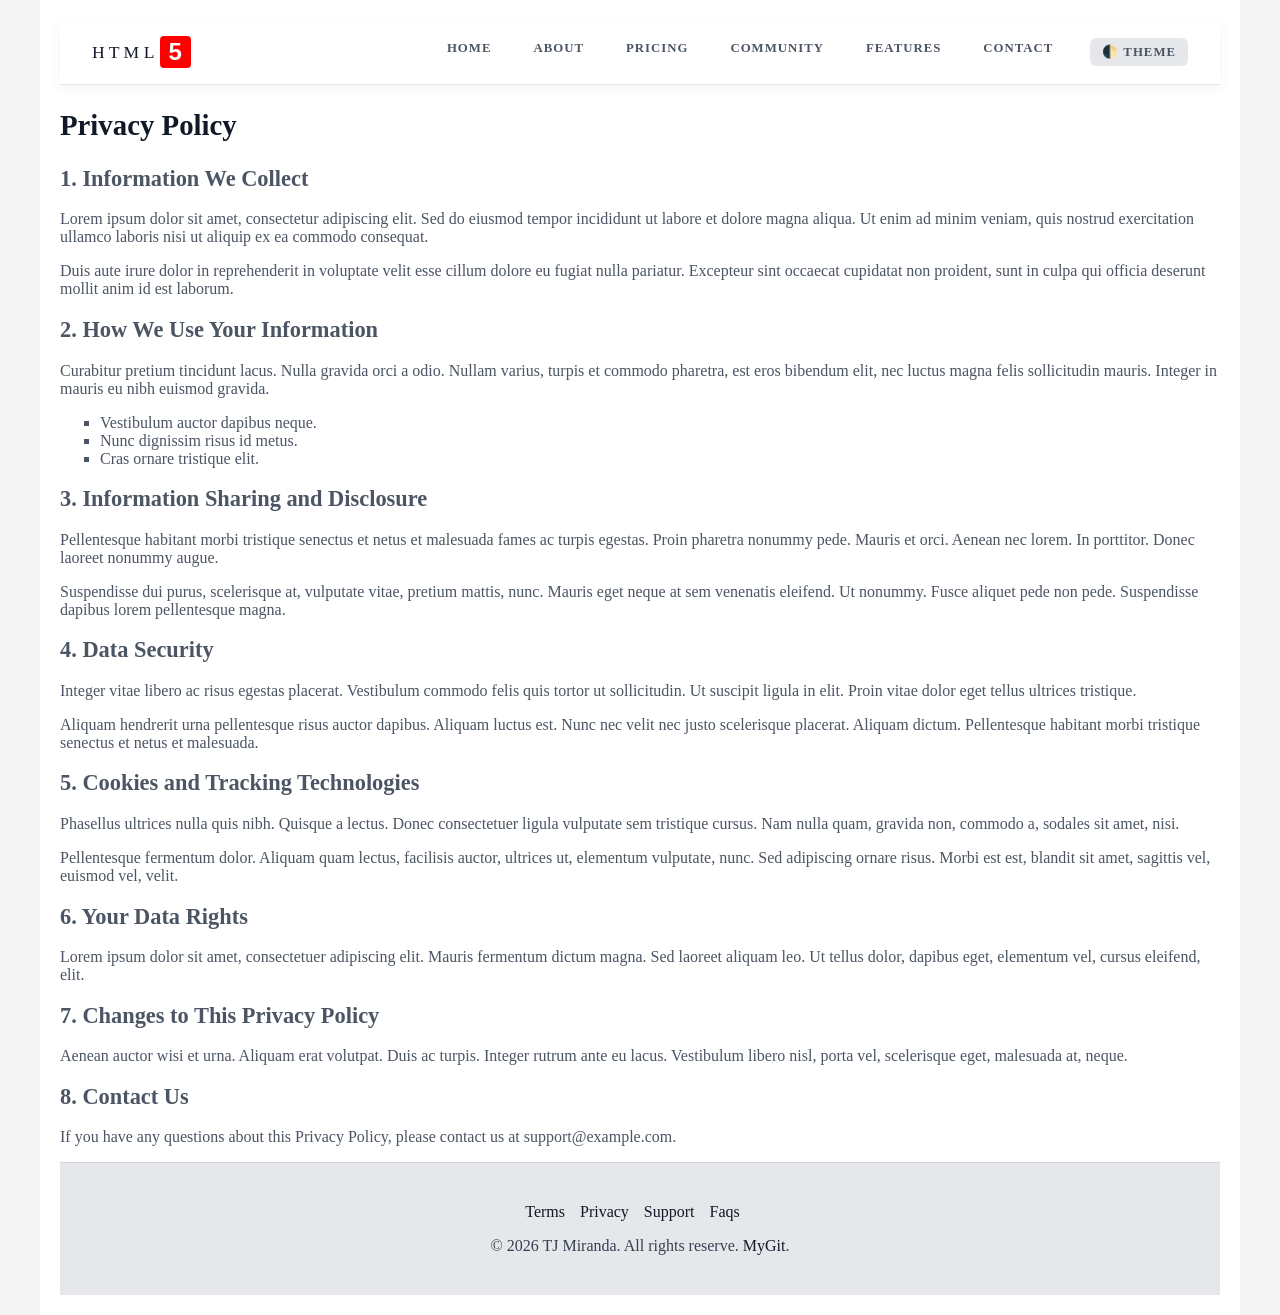
<file: privacy.html>
<!DOCTYPE html>
<html lang="en">
<head>
    <meta charset="UTF-8">
    <link rel="stylesheet" href="styles/dark.css">
    <meta name="viewport" content="width=device-width, initial-scale=1.0">
    <title>HTML 5 - Home</title>
</head>
<body>
    <!-- Added this hidden checkbox -->
    <input type="checkbox" id="theme-toggle" class="theme-toggle-checkbox">
    <!-- NOTE: script.js is a script I copied from https://philreynolds.dev/posts/2021/theme-toggle (NOT MY CODE) -->
    <script src="script.js"></script>
    <div class="container">
      <header>
        <nav class="navbar"><a href="index.html" target="_self" class="logo">
                    <span class="logo-prefix">H T M L </span> 
                    <span class="logo-second">5</span> 
            </a>
            <input type="checkbox" id="menu-toggle" style="position: absolute; left: -9999px; opacity: 0;">
            <label for="menu-toggle" class="hamburger-label">
                <span class="bar"></span>
                <span class="bar"></span>
                <span class="bar"></span> 
            </label>
            <ul class="nav-menu">
                <li><a href="index.html" class="nav-link">Home</a></li>
                <li><a href="about.html" class="nav-link">About</a></li>
                <li><a href="pricing.html" class="nav-link">Pricing</a></li>
                <li><a href="community.html" class="nav-link">Community</a></li>
                <li><a href="features.html" class="nav-link">Features</a></li>
                <!--***
                <li><a href="faqs.html" class="nav-link">Faqs</a></li>
                <li><a href="terms.html" class="nav-link">Terms of Use</a></li>
                <li><a href="privacy.html" class="nav-link">Privacy Policy</a></li>
                <li><a href="support.html" class="nav-link">Support</a></li>
                ***hide these menu for now so it is only visible in footer menu***-->
                <li><a href="contact.html" class="nav-link">Contact</a></li>
                <li><label for="theme-toggle" class="theme-switch-btn">🌓 Theme</label></li>
            </ul>
        </nav>
      </header>
      <main>
        <div>
        
        <section class="content">
            <h1>Privacy Policy</h1>
            <h2>1. Information We Collect</h2>
            <p>
                Lorem ipsum dolor sit amet, consectetur adipiscing elit. Sed do eiusmod tempor incididunt 
                ut labore et dolore magna aliqua. Ut enim ad minim veniam, quis nostrud exercitation ullamco 
                laboris nisi ut aliquip ex ea commodo consequat.
            </p>
            <p>
                Duis aute irure dolor in reprehenderit in voluptate velit esse cillum dolore eu fugiat nulla
                 pariatur. Excepteur sint occaecat cupidatat non proident, sunt in culpa qui officia deserunt 
                 mollit anim id est laborum.
            </p>
        </section>

        <section class="content">
            <h2>2. How We Use Your Information</h2>
            <p>
                Curabitur pretium tincidunt lacus. Nulla gravida orci a odio. Nullam varius, turpis et commodo 
                pharetra, est eros bibendum elit, nec luctus magna felis sollicitudin mauris. Integer in mauris 
                eu nibh euismod gravida.
            </p>
            <ul class="list-disc">
                <li>Vestibulum auctor dapibus neque.</li>
                <li>Nunc dignissim risus id metus.</li>
                <li>Cras ornare tristique elit.</li>
            </ul>
        </section>

        <section class="content">
            <h2>3. Information Sharing and Disclosure</h2>
            <p>
                Pellentesque habitant morbi tristique senectus et netus et malesuada fames ac turpis egestas. 
                Proin pharetra nonummy pede. Mauris et orci. Aenean nec lorem. In porttitor. Donec laoreet 
                nonummy augue.
            </p>
            <p>
                Suspendisse dui purus, scelerisque at, vulputate vitae, pretium mattis, nunc. Mauris eget neque
                 at sem venenatis eleifend. Ut nonummy. Fusce aliquet pede non pede. Suspendisse dapibus lorem 
                 pellentesque magna.
            </p>
        </section>

        <section class="content">
            <h2>4. Data Security</h2>
            <p>
                Integer vitae libero ac risus egestas placerat. Vestibulum commodo felis quis tortor ut sollicitudin.
                 Ut suscipit ligula in elit. Proin vitae dolor eget tellus ultrices tristique.
            </p>
            <p>
                Aliquam hendrerit urna pellentesque risus auctor dapibus. Aliquam luctus est. Nunc nec velit nec 
                justo scelerisque placerat. Aliquam dictum. Pellentesque habitant morbi tristique senectus et netus 
                et malesuada.
            </p>
        </section>

        <section class="content">
            <h2>5. Cookies and Tracking Technologies</h2>
            <p>
                Phasellus ultrices nulla quis nibh. Quisque a lectus. Donec consectetuer ligula vulputate sem tristique 
                cursus. Nam nulla quam, gravida non, commodo a, sodales sit amet, nisi.
            </p>
            <p>
                Pellentesque fermentum dolor. Aliquam quam lectus, facilisis auctor, ultrices ut, elementum vulputate,
                 nunc. Sed adipiscing ornare risus. Morbi est est, blandit sit amet, sagittis vel, euismod vel, velit.
            </p>
        </section>

        <section class="content">
            <h2>6. Your Data Rights</h2>
            <p>
                Lorem ipsum dolor sit amet, consectetuer adipiscing elit. Mauris fermentum dictum magna. Sed laoreet aliquam 
                leo. Ut tellus dolor, dapibus eget, elementum vel, cursus eleifend, elit.
            </p>
        </section>

        <section class="content">
            <h2>7. Changes to This Privacy Policy</h2>
            <p>
                Aenean auctor wisi et urna. Aliquam erat volutpat. Duis ac turpis. Integer rutrum ante eu lacus. Vestibulum 
                libero nisl, porta vel, scelerisque eget, malesuada at, neque.
            </p>
        </section>

        <section class="content">
            <h2>8. Contact Us</h2>
            <p>
                If you have any questions about this Privacy Policy, please contact us at <a href="mailto:support@example.com">support@example.com</a>.
            </p>
        </section>

    </div>

  </main>

       <footer>
        <div class="footer-menu" style="display: flex; justify-content: center; gap: 15px; flex-wrap: wrap;">
            <a href="terms.html" target="_self">Terms</a>
            <a href="privacy.html" target="_self">Privacy</a>
            <a href="support.html" target="_self">Support</a>
            <a href="faqs.html" target="_self">Faqs</a><br>
        </div>
        <p style="text-align: center;">&copy; 2026 TJ Miranda. All rights reserve. <a href="https://github.com/tjmiranda-student-0257381" target="_blank" rel="noopener noreferrer">MyGit</a>.</p>
    </footer>   
    </div>
</body>
</html>
</file>
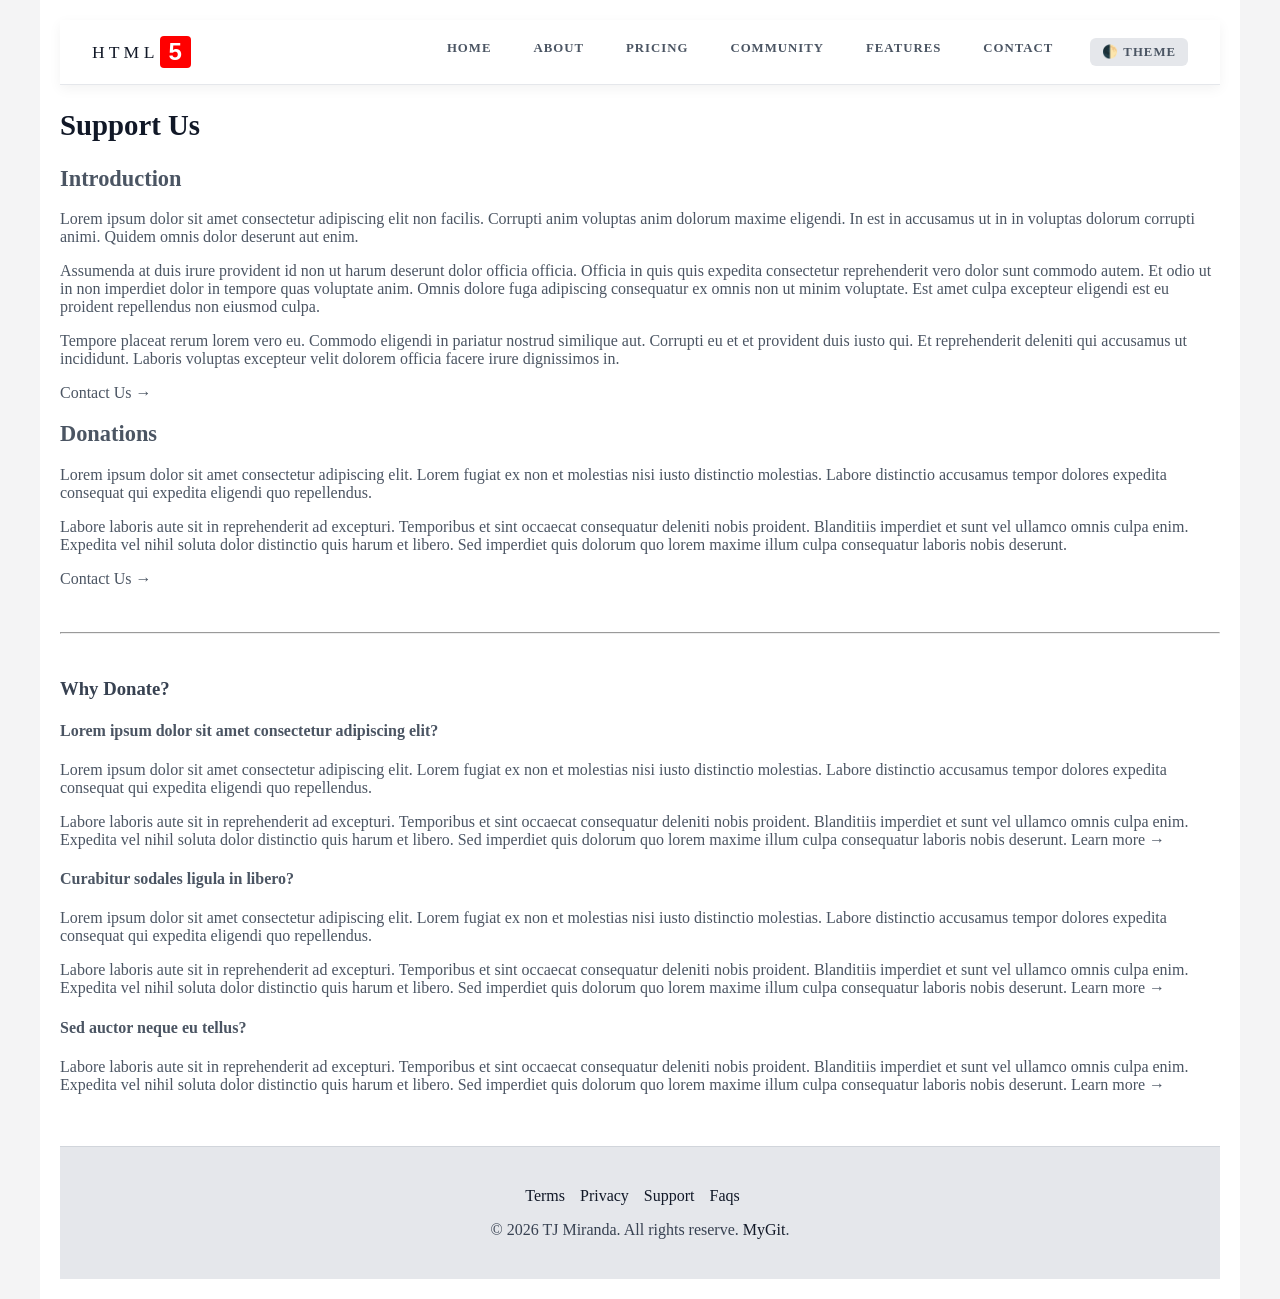
<file: support.html>
<!DOCTYPE html>
<html lang="en">
<head>
    <meta charset="UTF-8">
    <link rel="stylesheet" href="styles/dark.css">
    <meta name="viewport" content="width=device-width, initial-scale=1.0">
    <title>HTML 5 - Home</title>
</head>
<body>
    <!-- Added this hidden checkbox -->
    <input type="checkbox" id="theme-toggle" class="theme-toggle-checkbox">
    <!-- NOTE: script.js is a script I copied from https://philreynolds.dev/posts/2021/theme-toggle (NOT MY CODE) -->
    <script src="script.js"></script>
    <div class="container">
      <header>
        <nav class="navbar"><a href="index.html" target="_self" class="logo">
                    <span class="logo-prefix">H T M L </span> 
                    <span class="logo-second">5</span> 
            </a>
            <input type="checkbox" id="menu-toggle" style="position: absolute; left: -9999px; opacity: 0;">
            <label for="menu-toggle" class="hamburger-label">
                <span class="bar"></span>
                <span class="bar"></span>
                <span class="bar"></span> 
            </label>
            <ul class="nav-menu">
                <li><a href="index.html" class="nav-link">Home</a></li>
                <li><a href="about.html" class="nav-link">About</a></li>
                <li><a href="pricing.html" class="nav-link">Pricing</a></li>
                <li><a href="community.html" class="nav-link">Community</a></li>
                <li><a href="features.html" class="nav-link">Features</a></li>
                <!--***
                <li><a href="faqs.html" class="nav-link">Faqs</a></li>
                <li><a href="terms.html" class="nav-link">Terms of Use</a></li>
                <li><a href="privacy.html" class="nav-link">Privacy Policy</a></li>
                <li><a href="support.html" class="nav-link">Support</a></li>
                ***hide these menu for now so it is only visible in footer menu***-->
                <li><a href="contact.html" class="nav-link">Contact</a></li>
                <li><label for="theme-toggle" class="theme-switch-btn">🌓 Theme</label></li>
            </ul>
        </nav>
      </header>
      <main>
        <section class="content">
        <div class="support-grid">
            <div class="card">
                <h1>Support Us</h1>
                <h2>Introduction</h2> <!-- NOTE: Ignoring the html validator error about language set to "EN" when the content is Lorem Ipsum, 
                this is just a minor issue and I know that I can safely ignore this error -->
                <p>Lorem ipsum dolor sit amet consectetur adipiscing elit non facilis. 
                    Corrupti anim voluptas anim dolorum maxime eligendi. In est in accusamus 
                    ut in in voluptas dolorum corrupti animi. Quidem omnis dolor deserunt aut enim.</p>

                <p>Assumenda at duis irure provident id non ut harum deserunt dolor officia officia. 
                    Officia in quis quis expedita consectetur reprehenderit vero dolor sunt commodo 
                    autem. Et odio ut in non imperdiet dolor in tempore quas voluptate anim. Omnis 
                    dolore fuga adipiscing consequatur ex omnis non ut minim voluptate. Est amet culpa 
                    excepteur eligendi est eu proident repellendus non eiusmod culpa. </p>

                <p>Tempore placeat rerum lorem vero eu. Commodo eligendi in pariatur nostrud similique 
                    aut. Corrupti eu et et provident duis iusto qui. Et reprehenderit deleniti qui 
                    accusamus ut incididunt. Laboris voluptas excepteur velit dolorem officia facere
                     irure dignissimos in.</p>
                <a href="contact.html" target="_self">Contact Us &rarr;</a>
            </div>
            <div class="card">
                <h2>Donations</h2>
                <p>Lorem ipsum dolor sit amet consectetur adipiscing elit. Lorem fugiat ex non et 
                    molestias nisi iusto distinctio molestias. Labore distinctio accusamus tempor 
                    dolores expedita consequat qui expedita eligendi quo repellendus.</p>

                <p>Labore laboris aute sit in reprehenderit ad excepturi. Temporibus et sint occaecat 
                    consequatur deleniti nobis proident. Blanditiis imperdiet et sunt vel ullamco 
                    omnis culpa enim. Expedita vel nihil soluta dolor distinctio quis harum et libero. 
                    Sed imperdiet quis dolorum quo lorem maxime illum culpa consequatur laboris nobis 
                    deserunt.</p>
                <a href="contact.html" target="_self">Contact Us &rarr;</a>
            </div>
        </div>
        <br><br><hr><br>
        <div class="imgs">
            <h3>Why Donate?</h3>
            
            <div class="faq-item">
                <h4>Lorem ipsum dolor sit amet consectetur adipiscing elit?</h4>
                <p>Lorem ipsum dolor sit amet consectetur adipiscing elit. Lorem fugiat ex non et 
                    molestias nisi iusto distinctio molestias. Labore distinctio accusamus tempor 
                    dolores expedita consequat qui expedita eligendi quo repellendus.</p>

                <p>Labore laboris aute sit in reprehenderit ad excepturi. Temporibus et sint occaecat 
                    consequatur deleniti nobis proident. Blanditiis imperdiet et sunt vel ullamco 
                    omnis culpa enim. Expedita vel nihil soluta dolor distinctio quis harum et libero. 
                    Sed imperdiet quis dolorum quo lorem maxime illum culpa consequatur laboris nobis 
                    deserunt. <a href="faqs.html" target="_self">Learn more &rarr;</a></p>
            </div>

            <div class="faq-item">
                <h4>Curabitur sodales ligula in libero?</h4>
                <p>Lorem ipsum dolor sit amet consectetur adipiscing elit. Lorem fugiat ex non et 
                    molestias nisi iusto distinctio molestias. Labore distinctio accusamus tempor 
                    dolores expedita consequat qui expedita eligendi quo repellendus.</p>

                <p>Labore laboris aute sit in reprehenderit ad excepturi. Temporibus et sint occaecat 
                    consequatur deleniti nobis proident. Blanditiis imperdiet et sunt vel ullamco 
                    omnis culpa enim. Expedita vel nihil soluta dolor distinctio quis harum et libero. 
                    Sed imperdiet quis dolorum quo lorem maxime illum culpa consequatur laboris nobis 
                    deserunt. <a href="faqs.html" target="_self">Learn more &rarr;</a></p>
            </div>

            <div class="faq-item">
                <h4>Sed auctor neque eu tellus?</h4>
                <p>Labore laboris aute sit in reprehenderit ad excepturi. Temporibus et sint occaecat 
                    consequatur deleniti nobis proident. Blanditiis imperdiet et sunt vel ullamco 
                    omnis culpa enim. Expedita vel nihil soluta dolor distinctio quis harum et libero. 
                    Sed imperdiet quis dolorum quo lorem maxime illum culpa consequatur laboris nobis 
                    deserunt. <a href="faqs.html" target="_self">Learn more &rarr;</a></p>
            </div>
        </div><br><br>
        </section>
      </main>
      <footer>
        <div class="footer-menu" style="display: flex; justify-content: center; gap: 15px; flex-wrap: wrap;">
            <a href="terms.html" target="_self">Terms</a>
            <a href="privacy.html" target="_self">Privacy</a>
            <a href="support.html" target="_self">Support</a>
            <a href="faqs.html" target="_self">Faqs</a><br>
        </div>
        <p style="text-align: center;">&copy; 2026 TJ Miranda. All rights reserve. <a href="https://github.com/tjmiranda-student-0257381" target="_blank" rel="noopener noreferrer">MyGit</a>.</p>
    </footer>   
    </div>
</body>
</html>
</file>
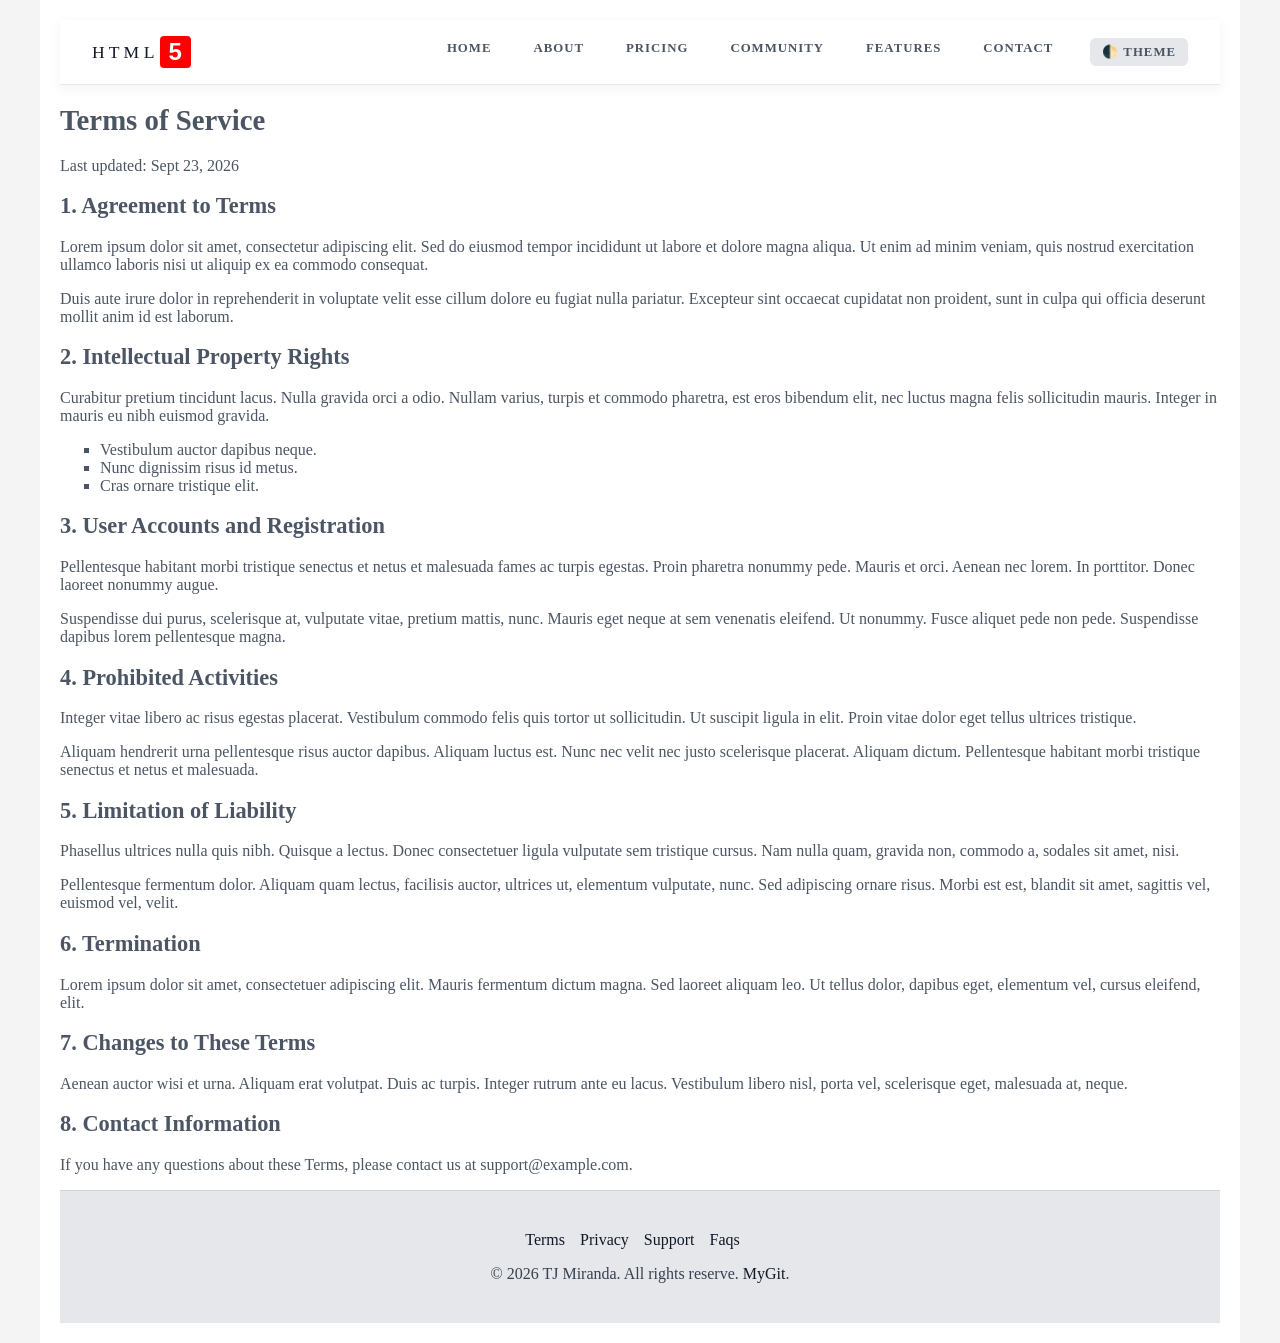
<file: terms.html>
<!DOCTYPE html>
<html lang="en">
<head>
    <meta charset="UTF-8">
    <link rel="stylesheet" href="styles/dark.css">
    <meta name="viewport" content="width=device-width, initial-scale=1.0">
    <title>HTML 5 - Home</title>
</head>
<body>
    <!-- Added this hidden checkbox -->
    <input type="checkbox" id="theme-toggle" class="theme-toggle-checkbox">
    <!-- NOTE: script.js is a script I copied from https://philreynolds.dev/posts/2021/theme-toggle (NOT MY CODE) -->
    <script src="script.js"></script>
    <div class="container">
      <header>
        <nav class="navbar"><a href="index.html" target="_self" class="logo">
                    <span class="logo-prefix">H T M L </span> 
                    <span class="logo-second">5</span> 
            </a>
            <input type="checkbox" id="menu-toggle" style="position: absolute; left: -9999px; opacity: 0;">
            <label for="menu-toggle" class="hamburger-label">
                <span class="bar"></span>
                <span class="bar"></span>
                <span class="bar"></span> 
            </label>
            <ul class="nav-menu">
                <li><a href="index.html" class="nav-link">Home</a></li>
                <li><a href="about.html" class="nav-link">About</a></li>
                <li><a href="pricing.html" class="nav-link">Pricing</a></li>
                <li><a href="community.html" class="nav-link">Community</a></li>
                <li><a href="features.html" class="nav-link">Features</a></li>
                <!--***
                <li><a href="faqs.html" class="nav-link">Faqs</a></li>
                <li><a href="terms.html" class="nav-link">Terms of Use</a></li>
                <li><a href="privacy.html" class="nav-link">Privacy Policy</a></li>
                <li><a href="support.html" class="nav-link">Support</a></li>
                ***hide these menu for now so it is only visible in footer menu***-->
                <li><a href="contact.html" class="nav-link">Contact</a></li>
                <li><label for="theme-toggle" class="theme-switch-btn">🌓 Theme</label></li>
            </ul>
        </nav>
      </header>
      <main>
        <div>
            <h1 class="content">Terms of Service</h1>
            <p class="content">Last updated: Sept 23, 2026</p>
        </div>

        <div>
            
            <!-- Section 1 -->
            <section class="content">
                <h2>1. Agreement to Terms</h2>
                <p>
                    Lorem ipsum dolor sit amet, consectetur adipiscing elit. Sed do eiusmod tempor incididunt 
                    ut labore et dolore magna aliqua. Ut enim ad minim veniam, quis nostrud exercitation ullamco 
                    laboris nisi ut aliquip ex ea commodo consequat.
                </p>
                <p>
                    Duis aute irure dolor in reprehenderit in voluptate velit esse cillum dolore eu fugiat nulla
                     pariatur. Excepteur sint occaecat cupidatat non proident, sunt in culpa qui officia deserunt 
                     mollit anim id est laborum.
                </p>
            </section>

            <!-- Section 2 -->
            <section class="content">
                <h2>2. Intellectual Property Rights</h2>
                <p>
                    Curabitur pretium tincidunt lacus. Nulla gravida orci a odio. Nullam varius, turpis et commodo pharetra, est eros bibendum elit, nec luctus magna felis sollicitudin mauris. Integer in mauris eu nibh euismod gravida.
                </p>
                <ul class="list-disc">
                    <li>Vestibulum auctor dapibus neque.</li>
                    <li>Nunc dignissim risus id metus.</li>
                    <li>Cras ornare tristique elit.</li>
                </ul>
            </section>

            <!-- Section 3 -->
            <section class="content">
                <h2>3. User Accounts and Registration</h2>
                <p>
                    Pellentesque habitant morbi tristique senectus et netus et malesuada fames ac turpis egestas. Proin pharetra nonummy pede. Mauris et orci. Aenean nec lorem. In porttitor. Donec laoreet nonummy augue.
                </p>
                <p>
                    Suspendisse dui purus, scelerisque at, vulputate vitae, pretium mattis, nunc. Mauris eget neque at sem venenatis eleifend. Ut nonummy. Fusce aliquet pede non pede. Suspendisse dapibus lorem pellentesque magna.
                </p>
            </section>

            <!-- Section 4 -->
            <section class="content">
                <h2>4. Prohibited Activities</h2>
                <p>
                    Integer vitae libero ac risus egestas placerat. Vestibulum commodo felis quis tortor ut sollicitudin. Ut suscipit ligula in elit. Proin vitae dolor eget tellus ultrices tristique.
                </p>
                <p>
                    Aliquam hendrerit urna pellentesque risus auctor dapibus. Aliquam luctus est. Nunc nec velit nec justo scelerisque placerat. Aliquam dictum. Pellentesque habitant morbi tristique senectus et netus et malesuada.
                </p>
            </section>

            <!-- Section 5 -->
            <section class="content">
                <h2>5. Limitation of Liability</h2>
                <p>
                    Phasellus ultrices nulla quis nibh. Quisque a lectus. Donec consectetuer ligula vulputate sem tristique cursus. Nam nulla quam, gravida non, commodo a, sodales sit amet, nisi.
                </p>
                <p>
                    Pellentesque fermentum dolor. Aliquam quam lectus, facilisis auctor, ultrices ut, elementum vulputate, nunc. Sed adipiscing ornare risus. Morbi est est, blandit sit amet, sagittis vel, euismod vel, velit.
                </p>
            </section>

            <!-- Section 6 -->
            <section class="content">
                <h2>6. Termination</h2>
                <p>
                    Lorem ipsum dolor sit amet, consectetuer adipiscing elit. Mauris fermentum dictum magna. Sed laoreet aliquam leo. Ut tellus dolor, dapibus eget, elementum vel, cursus eleifend, elit.
                </p>
            </section>

            <!-- Section 7 -->
            <section class="content">
                <h2>7. Changes to These Terms</h2>
                <p>
                    Aenean auctor wisi et urna. Aliquam erat volutpat. Duis ac turpis. Integer rutrum ante eu lacus. Vestibulum libero nisl, porta vel, scelerisque eget, malesuada at, neque.
                </p>
            </section>

            <!-- Section 8 -->
            <section class="content">
                <h2>8. Contact Information</h2>
                <p>
                    If you have any questions about these Terms, please contact us at <a href="mailto:support@example.com" class="text-indigo-600 underline hover:text-indigo-800">support@example.com</a>.
                </p>
            </section>

        </div>
      </main>

      <footer>
        <div class="footer-menu" style="display: flex; justify-content: center; gap: 15px; flex-wrap: wrap;">
            <a href="terms.html" target="_self">Terms</a>
            <a href="privacy.html" target="_self">Privacy</a>
            <a href="support.html" target="_self">Support</a>
            <a href="faqs.html" target="_self">Faqs</a><br>
        </div>
        <p style="text-align: center;">&copy; 2026 TJ Miranda. All rights reserve. <a href="https://github.com/tjmiranda-student-0257381" target="_blank" rel="noopener noreferrer">MyGit</a>.</p>
    </footer>
    </div>
</body>
</html>
</file>
<file: styles/dark.css>
/* ==========================================
   Primary Stylesheet for COMP001A Web Development Module 4 Assignment
   Author: TJ Miranda
   ========================================== */

/* --- Enable the light-dark() function - based on Murachs book page 337 --- */
:root { 
  color-scheme: dark light; /* --- Default color is dark, but supports both, though it wont work for images that are dark --- */
}

/* --- Base & Reset Styles --- */
body {
  margin: 0;
  min-height: 100vh;
  display: flex;
  flex-direction: column;
  justify-content: center;
  align-items: center;
  /* --- Format: light-dark(Light Mode Color, Dark Mode Color) --- */
  background-color: light-dark(#f4f4f5, #000000);
  color: light-dark(#1f2937, #f5f0f0);
}

main {
  flex: 1; 
}

/* --- box in center page --- */
.container {
  max-width: 1200px;
  width: 95%;
  margin: 0 auto;
  background-color: light-dark(#ffffff, #181717f1);
  padding: 20px;
  box-sizing: border-box;
  flex: 1;
  display: flex;
  flex-direction: column;
}

/* --- Typography & Global Elements --- */
h1 {
  font-size: 180%;
  color: light-dark(#111827, #f5f0f0);
}

h2 {
  font-size: 140%;
}

h3 {
  font-size: 117%;
}

h4 {
  font-size: 100%;
}

ul {
  list-style-type: square;
}

a {
  text-decoration: none; 
  color: inherit;
}

div img {
  max-width: 100%;
  height: auto;
}

/* --- General Button Styles --- */
.btn-pricing {
  background: #2563eb; 
  color: #fff; 
  padding: 12px 25px; 
  border-radius: 6px;
  text-decoration: none;
  transition: background 0.3s ease;
}

.btn-pricing:hover {
  background: #ff0000; /* --- Red bg color on hover --- */
}

/* --- Theme Switcher Button Styles --- */
/* --- NOTE: If there is no javascript, user need to keep on clicking the theme to change theme when opening other page --- */
/* --- Hide the raw checkbox on top of header --- */
.theme-toggle-checkbox {
  display: none; 
}

/* --- Make the label look like a button --- */
.theme-switch-btn {
  cursor: pointer;
  color: light-dark(#4b5563, #e0e0e0);
  background-color: light-dark(#e5e7eb, #4a4a4a);
  padding: 6px 12px;
  border-radius: 6px;
  font-size: 0.80rem;
  font-weight: 600;
  letter-spacing: 1px;
  text-transform: uppercase;
  transition: background-color 0.3s ease, color 0.3s ease;
  display: inline-block;
  user-select: none; /* --- Prevents text highlighting when double-clicked --- */
}

/* --- Hover effect matching your other nav links --- */
.theme-switch-btn:hover {
  background-color: #3925ee; 
  color: #ffffff;
}

/* --- Header Styles --- */
header {
  position: sticky;
  top: 0;
  z-index: 1000;
  box-shadow: 0 4px 12px light-dark(rgba(0, 0, 0, 0.05), rgba(0, 0, 0, 0.15));
}

.navbar {
  display: flex;
  justify-content: space-between;
  align-items: center;
  background-color: light-dark(#ffffff, #333);
  border-bottom: 1px solid light-dark(#e5e7eb, transparent);
  padding: 1rem 2rem; 
  position: relative;
}

/* --- Custom Text Logo Styles --- */
.logo {
  font-family: 'Segoe UI', Tahoma, Geneva, Verdana, sans-serif;
  font-size: 1.5rem;
  text-decoration: none;
  display: inline-flex;
  align-items: center;
  gap: 6px;
  transition: transform 0.3s ease;
}

.logo:hover {
  transform: scale(1); 
}

.logo-prefix {
  font-weight: 300;
  font-family: 'Times New Roman', Times, serif;
  color: light-dark(#111827, #ffffff);
  font-size: 1.1rem;
  text-transform: uppercase;
}

.logo-second { 
  font-weight: 800;
  color: #ffffff;
  background-color: #ff0000;
  padding: 2px 8px;
  border-radius: 4px;
  letter-spacing: 1px;
  transition: background-color 0.3s ease;
}

.logo-second:hover {
  color: #ffffff; 
  background-color: #007bff; 
}

/* --- Navigation Links --- */
.nav-menu {
  display: flex;
  list-style: none;
  gap: 2rem;
  margin: 0;
  padding: 0;
}

.nav-link {
  color: light-dark(#4b5563, #e0e0e0);
  border-radius: 6px;
  text-decoration: none;
  font-size: 0.80rem;
  font-weight: 600;
  letter-spacing: 1px;
  text-transform: uppercase;
  position: relative;
  padding: 5px 5px; 
  transition: color 0.3s ease, background-color 0.3s ease;
}

.nav-link:hover {
  background-color: #3925ee; 
  color: #ffffff;
}

.nav-link:hover::after {
  width: 100%;
}

/* --- Mobile Menu Toggle --- */
.menu-toggle {
  display: none; 
}

.hamburger-label {
  display: none; 
  flex-direction: column;
  justify-content: space-between;
  width: 25px;
  height: 20px;
  cursor: pointer;
}

.bar {
  height: 3px;
  width: 100%;
  background-color: light-dark(#1f2937, #fff);
  border-radius: 2px;
  transition: all 0.3s ease-in-out;
}

.content {
  color: light-dark(#4b5563, #817e7e);
}
.content h3{
  color: light-dark(#374151, #9b9898);
}

/* --- Contact Form Styles --- */
.form-container {
  background: light-dark(#f9fafb, #000);
  padding: 30px;
  border-radius: 3px;
  box-shadow: 0 4px 10px light-dark(rgba(0, 0, 0, 0.05), rgba(148, 141, 141, 0.1));
  border: 1px solid light-dark(#e5e7eb, transparent);
  width: 100%;
  max-width: 100%;
  margin: 0 auto;
  box-sizing: border-box;
}

.form-container h2 {
  margin-bottom: 20px;
  color: light-dark(#111827, #cabebe);
  text-align: center;
}

.form-grid {
  display: grid;
  grid-template-columns: 1fr 1fr;
  gap: 20px;
}

.form-group {
  margin-bottom: 18px;
}

.form-group label {
  display: block;
  font-weight: bold;
  margin-bottom: 6px;
  color: light-dark(#374151, #8d8787);
  font-size: 14px;
}

.form-group input,
.form-group select,
.form-group textarea {
  width: 100%;
  padding: 10px;
  border: 1px solid light-dark(#d1d5db, #332e2e);
  background-color: light-dark(#ffffff, #000000);
  color: light-dark(#1f2937, #f5f0f0);
  border-radius: 4px;
  font-size: 14px;
  box-sizing: border-box;
  font-family: inherit;
}

.form-group input:focus,
.form-group select:focus,
.form-group textarea:focus {
  outline: none;
  border-color: #007bff;
}

.form-right {
  display: flex;
  flex-direction: column;
}

.message-group {
  display: flex;
  flex-direction: column;
  flex: 1;
}

.message-group textarea {
  flex: 1;
  min-height: 220px;
  resize: vertical;
}

.button-wrapper {
  display: flex;
  justify-content: flex-end;
  margin-top: 15px;
}

.submit-btn {
  width: auto;
  min-width: 150px;
  padding: 12px 24px;
  background-color: #007bff;
  border: none;
  border-radius: 4px;
  color: #ffffff;
  font-size: 16px;
  font-weight: bold;
  cursor: pointer;
  transition: background-color 0.2s;
}

.submit-btn:hover {
  background-color: #ff0000; 
}

/* --- Footer Styles --- */
footer {
  background-color: light-dark(#e5e7eb, #222); 
  color: light-dark(#374151, #e0e0e0);
  padding: 2.5rem 1.5rem 1.5rem; 
  text-align: center;
  clear: both;
  border-top: 1px solid light-dark(#d1d5db, transparent);
}

footer a {
  color: light-dark(#111827, #fff);
  text-decoration: none; 
  transition: color 0.3s ease; 
}

footer a:hover {
  color: #ff0000; 
  text-decoration: none; 
}

.footer-faqs {
  margin-bottom: 25px;
  display: flex;
  justify-content: center;
  gap: 20px;
  flex-wrap: wrap;
}

.footer-faqs a {
  font-weight: 600;
  letter-spacing: 1px;
  font-size: 0.75rem; 
}

/* --- Page Backgrounds --- */
.pricing-container {
  background-image: url('../images/anon.PNG');
  background-size:auto;
  background-position: center;
  background-attachment: fixed; 
  padding: 60px 20px;
}

.feat-container {
  background-image: url('../images/bgimg.JPEG');
  background-size: cover;
  background-position: center;
  background-attachment: fixed; 
  padding: 60px 20px;
  min-height: 100vh;
  box-sizing: border-box; 
}

.about-container {
  background-image: url('../images/image2.jpg');
  background-size: cover;
  background-position: center;
  background-attachment: fixed; 
  padding: 60px 20px;
}

/* --- Responsive Styles (mobile view) --- */
@media (max-width: 768px) {
  .form-grid {
    grid-template-columns: 1fr;
  }

  .button-wrapper {
    justify-content: stretch;
  }

  .submit-btn {
    width: 100%;
  }

  .hamburger-label {
    display: flex;
  }

  .nav-menu {
    position: absolute;
    top: 100%;
    right: 0;            
    left: auto;          
    width: 250px;        
    background-color: light-dark(#ffffff, #333);
    flex-direction: column;
    align-items: stretch; 
    padding: 0;          
    margin: 0;
    box-shadow: -4px 4px 15px light-dark(rgba(0, 0, 0, 0.1), rgba(0, 0, 0, 0.4)); 
    max-height: 0;
    overflow: hidden;
    transition: max-height 0.3s ease-in-out;
    z-index: 1000;        
  }

  #menu-toggle:checked ~ .nav-menu {
    max-height: 400px;    
  }

  .nav-menu li {
    width: 100%;
    border-bottom: 1px solid light-dark(#e5e7eb, #4a4a4a); 
  }

  .nav-menu li:last-child {
    border-bottom: none; 
  }

  .nav-link {
    display: block;
    padding: 18px 20px;
    font-family: 'Segoe UI', Tahoma, Geneva, Verdana, sans-serif;
    font-weight: 700;    
    font-size: 1rem;
    color: light-dark(#1f2937, #fff);
  }

  .nav-link::after {
    display: none; 
  }

  #menu-toggle:checked ~ .hamburger-label .bar:nth-child(1) {
    transform: translateY(8.5px) rotate(45deg);
  }

  #menu-toggle:checked ~ .hamburger-label .bar:nth-child(2) {
    opacity: 0;
  }

  #menu-toggle:checked ~ .hamburger-label .bar:nth-child(3) {
    transform: translateY(-8.5px) rotate(-45deg);
  }
}
</file>
